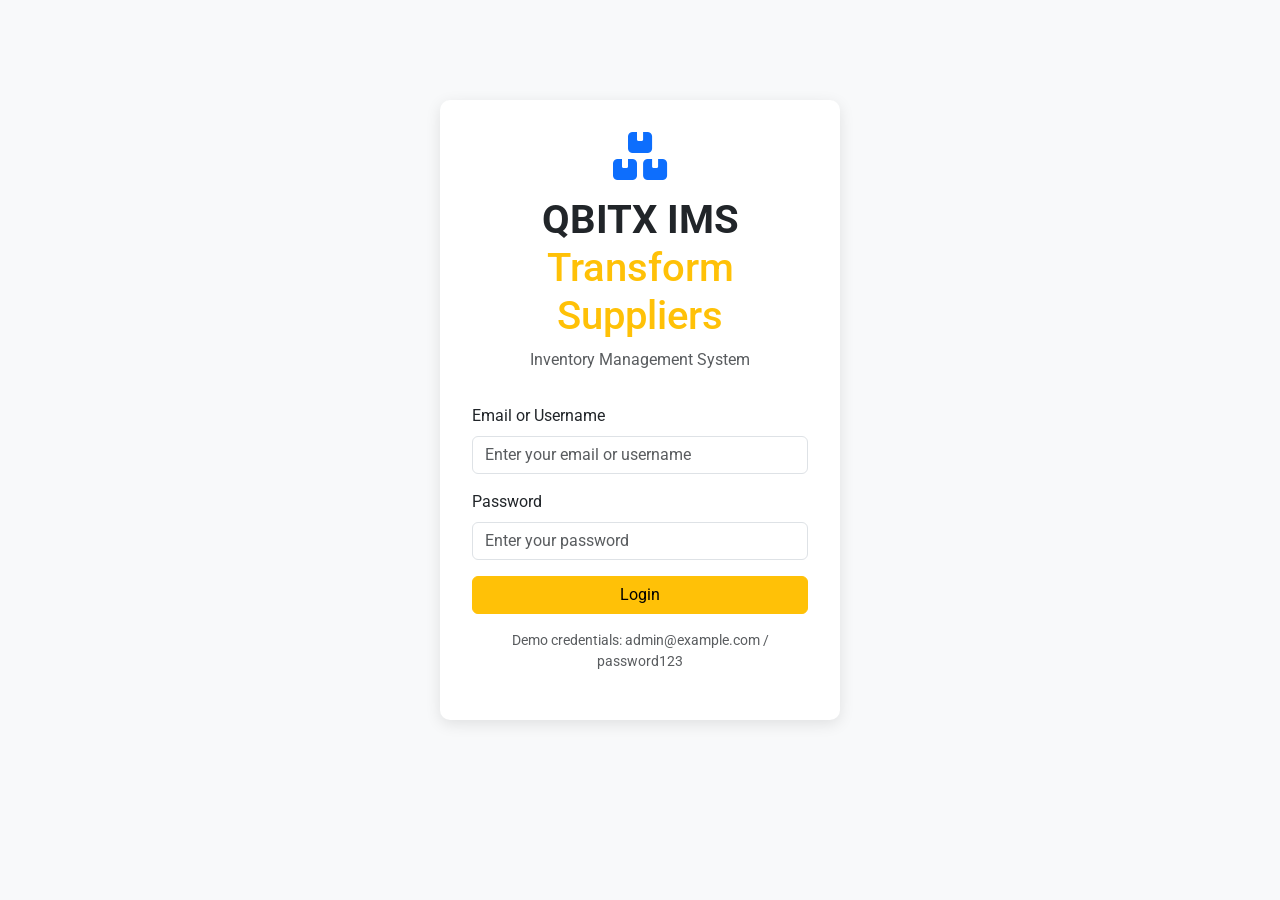
<file: frontend/index.html>
<!DOCTYPE html>
<html lang="en">
<head>
    <meta charset="UTF-8">
    <meta name="viewport" content="width=device-width, initial-scale=1.0">
    <title>Login - QBITX IMS Transform Suppliers</title>
    <!-- Bootstrap 5 CSS -->
    <link href="https://cdn.jsdelivr.net/npm/bootstrap@5.1.3/dist/css/bootstrap.min.css" rel="stylesheet">
    <!-- Font Awesome Icons -->
    <link rel="stylesheet" href="https://cdnjs.cloudflare.com/ajax/libs/font-awesome/6.0.0/css/all.min.css">
    <!-- Google Fonts -->
    <link href="https://fonts.googleapis.com/css2?family=Roboto:wght@300;400;500;700&display=swap" rel="stylesheet">
    <!-- Custom styles -->
    <link rel="stylesheet" href="css/styles.css">
    <!-- Permissions styles -->
    <link rel="stylesheet" href="css/permissions.css">
</head>
<body>
    <div class="container">
        <div class="login-container">
            <div class="company-logo">
                <i class="fas fa-boxes fa-3x text-primary mb-3"></i>
                <h1 class="company-name">QBITX IMS <span class="text-warning">Transform Suppliers</span></h1>
                <p class="text-muted">Inventory Management System</p>
            </div>
            <form id="loginForm">
                <div class="mb-3">
                    <label for="email" class="form-label">Email or Username</label>
                    <input type="text" class="form-control" id="email" placeholder="Enter your email or username">
                    <div id="emailError" class="form-error"></div>
                </div>
                <div class="mb-3">
                    <label for="password" class="form-label">Password</label>
                    <input type="password" class="form-control" id="password" placeholder="Enter your password">
                    <div id="passwordError" class="form-error"></div>
                </div>
                <div class="d-grid gap-2">
                    <button type="submit" class="btn btn-warning">Login</button>
                </div>
                <div class="mt-3 text-center">
                    <p class="text-muted small">Demo credentials: admin@example.com / password123</p>
                </div>
            </form>
        </div>
    </div>

    <!-- Bootstrap 5 JS Bundle with Popper -->
    <script src="https://cdn.jsdelivr.net/npm/bootstrap@5.1.3/dist/js/bootstrap.bundle.min.js"></script>
    <!-- Custom scripts -->
    <script src="js/config.js"></script>
    <script src="js/auth.js"></script>
</body>
</html>
</file>
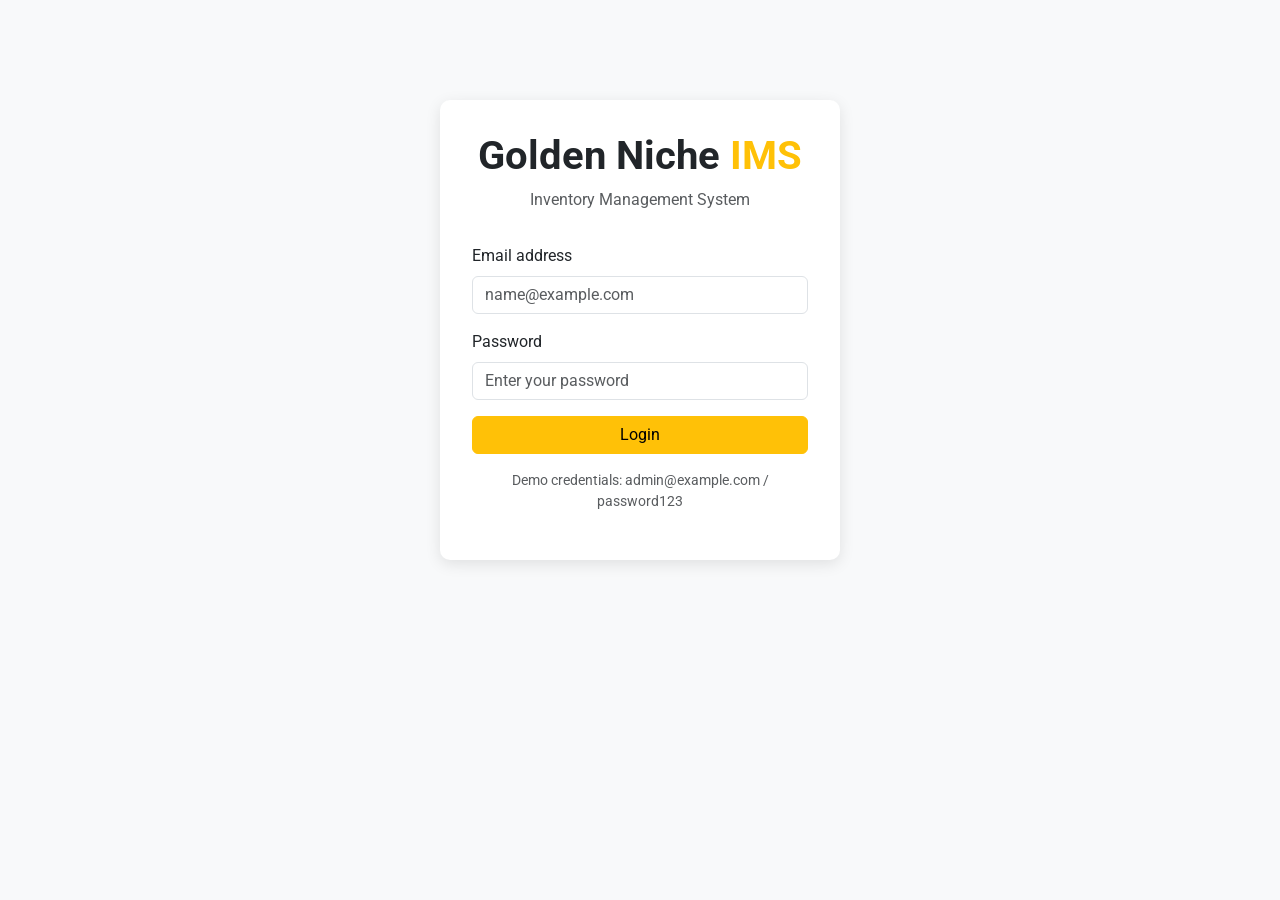
<file: staticfiles/index.html>
<!DOCTYPE html>
<html lang="en">
<head>
    <meta charset="UTF-8">
    <meta name="viewport" content="width=device-width, initial-scale=1.0">
    <title>Login - Golden Niche IMS</title>
    <!-- Bootstrap 5 CSS -->
    <link href="https://cdn.jsdelivr.net/npm/bootstrap@5.1.3/dist/css/bootstrap.min.css" rel="stylesheet">
    <!-- Font Awesome Icons -->
    <link rel="stylesheet" href="https://cdnjs.cloudflare.com/ajax/libs/font-awesome/6.0.0/css/all.min.css">
    <!-- Google Fonts -->
    <link href="https://fonts.googleapis.com/css2?family=Roboto:wght@300;400;500;700&display=swap" rel="stylesheet">
    <!-- Custom styles -->
    <link rel="stylesheet" href="css/styles.css">
</head>
<body>
    <div class="container">
        <div class="login-container">
            <div class="company-logo">
                <h1 class="company-name">Golden Niche <span class="text-warning">IMS</span></h1>
                <p class="text-muted">Inventory Management System</p>
            </div>
            <form id="loginForm">
                <div class="mb-3">
                    <label for="email" class="form-label">Email address</label>
                    <input type="email" class="form-control" id="email" placeholder="name@example.com">
                    <div id="emailError" class="form-error"></div>
                </div>
                <div class="mb-3">
                    <label for="password" class="form-label">Password</label>
                    <input type="password" class="form-control" id="password" placeholder="Enter your password">
                    <div id="passwordError" class="form-error"></div>
                </div>
                <div class="d-grid gap-2">
                    <button type="submit" class="btn btn-warning">Login</button>
                </div>
                <div class="mt-3 text-center">
                    <p class="text-muted small">Demo credentials: admin@example.com / password123</p>
                </div>
            </form>
        </div>
    </div>

    <!-- Bootstrap 5 JS Bundle with Popper -->
    <script src="https://cdn.jsdelivr.net/npm/bootstrap@5.1.3/dist/js/bootstrap.bundle.min.js"></script>
    <!-- Custom scripts -->
    <script src="js/config.js"></script>
    <script src="js/auth.js"></script>
</body>
</html>
</file>
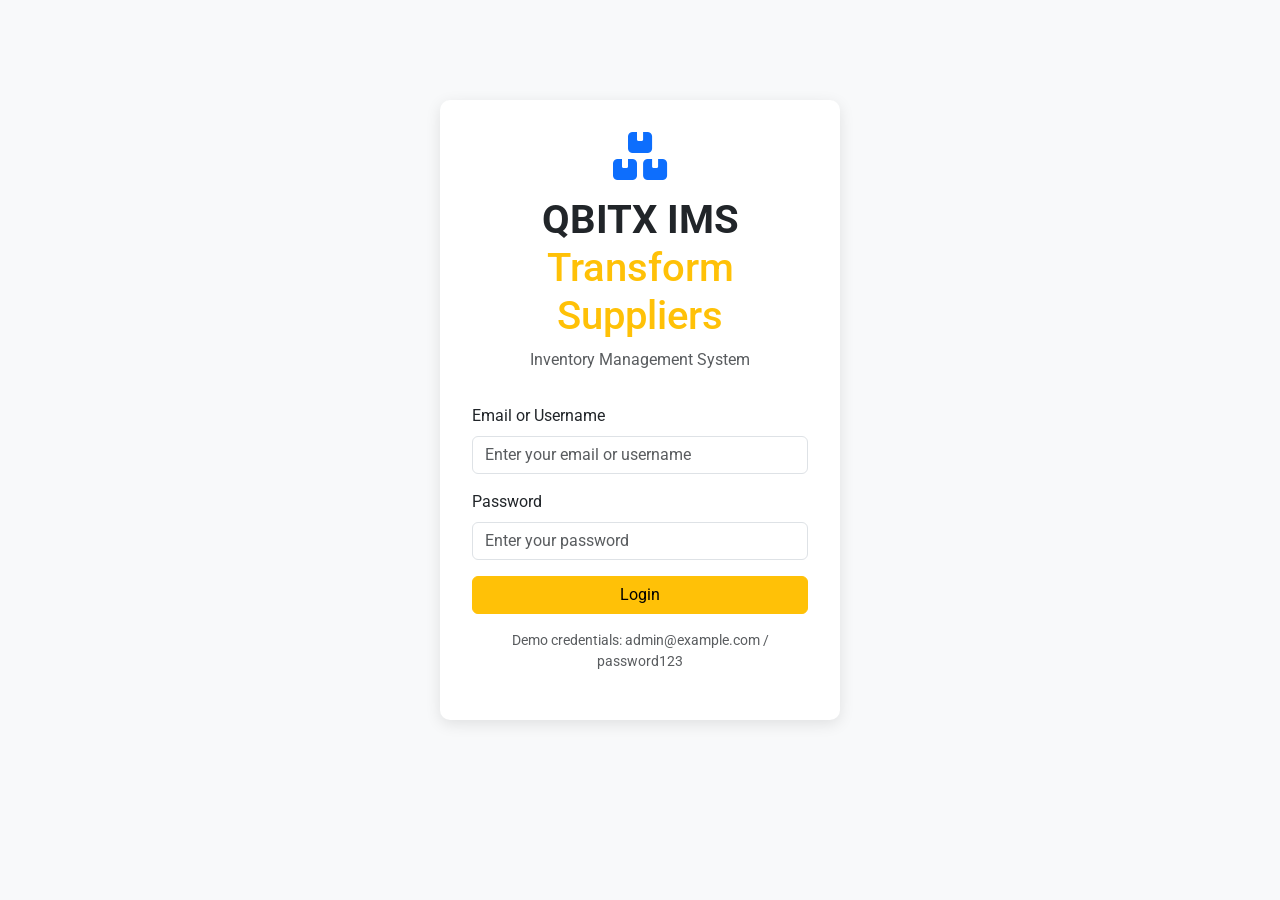
<file: frontend/clients.html>
<!DOCTYPE html>
<html lang="en">
<head>
    <meta charset="UTF-8">
    <meta name="viewport" content="width=device-width, initial-scale=1.0">
    <title>Clients - QBITX IMS Transform Suppliers</title>
    <!-- Bootstrap 5 CSS -->
    <link href="https://cdn.jsdelivr.net/npm/bootstrap@5.1.3/dist/css/bootstrap.min.css" rel="stylesheet">
    <!-- Font Awesome Icons -->
    <link rel="stylesheet" href="https://cdnjs.cloudflare.com/ajax/libs/font-awesome/6.0.0/css/all.min.css">
    <!-- Google Fonts -->
    <link href="https://fonts.googleapis.com/css2?family=Roboto:wght@300;400;500;700&display=swap" rel="stylesheet">
    <!-- DataTables CSS -->
    <link rel="stylesheet" href="https://cdn.datatables.net/1.11.5/css/dataTables.bootstrap5.min.css">
    <!-- Custom styles -->
    <link rel="stylesheet" href="css/styles.css">
</head>
<body>
    <header class="navbar navbar-dark sticky-top bg-dark flex-md-nowrap p-0 shadow">
        <a class="navbar-brand col-md-3 col-lg-2 me-0 px-3" href="dashboard.html">
            QBITX IMS <span>Transform Suppliers</span>
        </a>
        <button class="navbar-toggler position-absolute d-md-none collapsed" type="button" data-bs-toggle="collapse" data-bs-target="#sidebarMenu" aria-controls="sidebarMenu" aria-expanded="false" aria-label="Toggle navigation">
            <span class="navbar-toggler-icon"></span>
        </button>
        <div class="navbar-nav">
            <div class="nav-item text-nowrap d-flex align-items-center">
                <span id="currentUserName" class="text-white me-3"></span>
                <a class="nav-link px-3" href="#" id="logoutBtn">Sign out</a>
            </div>
        </div>
    </header>

    <div class="container-fluid">
        <div class="row">
            <nav id="sidebarMenu" class="col-md-3 col-lg-2 d-md-block bg-dark sidebar collapse">
                <div class="position-sticky pt-3">
                    <ul class="nav flex-column">
                        <li class="nav-item">
                            <a class="nav-link" href="dashboard.html">
                                <i class="fas fa-tachometer-alt"></i> Dashboard
                            </a>
                        </li>
                        <li class="nav-item">
                            <a class="nav-link" href="products.html">
                                <i class="fas fa-box"></i> Products
                            </a>
                        </li>
                        <li class="nav-item">
                            <a class="nav-link" href="stock.html">
                                <i class="fas fa-warehouse"></i> Stock In/Out
                            </a>
                        </li>
                        <li class="nav-item">
                            <a class="nav-link" href="suppliers.html">
                                <i class="fas fa-truck"></i> Suppliers
                            </a>
                        </li>
                        <li class="nav-item">
                            <a class="nav-link" href="clients.html">
                                <i class="fas fa-users"></i> Clients
                            </a>
                        </li>
                        <li class="nav-item">
                            <a class="nav-link" href="reports.html">
                                <i class="fas fa-chart-bar"></i> Reports
                            </a>
                        </li>
                    </ul>
                </div>
            </nav>

            <main class="col-md-9 ms-sm-auto col-lg-10 px-md-4 main-content">
                <div class="d-flex justify-content-between flex-wrap flex-md-nowrap align-items-center pt-3 pb-2 mb-3 border-bottom">
                    <h1 class="h2">Client Management</h1>
                    <div class="btn-toolbar mb-2 mb-md-0">
                        <button type="button" class="btn btn-sm btn-primary" data-bs-toggle="modal" data-bs-target="#addClientModal">
                            <i class="fas fa-plus-circle"></i> Add New Client
                        </button>
                    </div>
                </div>

                <!-- Clients Table -->
                <div class="card mb-4">
                    <div class="card-header">
                        <h5 class="card-title mb-0">Clients</h5>
                    </div>
                    <div class="card-body">
                        <div class="table-responsive">
                            <table class="table table-striped table-hover" id="clientsTable">
                                <thead>
                                    <tr>
                                        <th>Name</th>
                                        <th>Contact Person</th>
                                        <th>Email</th>
                                        <th>Phone</th>
                                        <th>Actions</th>
                                    </tr>
                                </thead>
                                <tbody>
                                    <!-- Clients will be loaded here -->
                                </tbody>
                            </table>
                        </div>
                    </div>
                </div>

                <!-- Client Details Section -->
                <div class="row mb-4" id="clientDetailsSection" style="display: none;">
                    <div class="col-md-12">
                        <div class="card">
                            <div class="card-header d-flex justify-content-between align-items-center">
                                <h5 class="card-title mb-0" id="clientDetailsName">Client Details</h5>
                                <button type="button" class="btn-close" id="closeClientDetails"></button>
                            </div>
                            <div class="card-body">
                                <div class="row">
                                    <div class="col-md-6">
                                        <h6>Contact Information</h6>
                                        <p><strong>Contact Person:</strong> <span id="clientDetailsPerson"></span></p>
                                        <p><strong>Email:</strong> <span id="clientDetailsEmail"></span></p>
                                        <p><strong>Phone:</strong> <span id="clientDetailsPhone"></span></p>
                                        <p><strong>Address:</strong> <span id="clientDetailsAddress"></span></p>
                                    </div>
                                    <div class="col-md-6">
                                        <h6>Additional Information</h6>
                                        <p><strong>Notes:</strong> <span id="clientDetailsNotes"></span></p>
                                    </div>
                                </div>
                                
                                <!-- Tabs for transactions and products -->
                                <ul class="nav nav-tabs mt-4" id="clientDetailsTabs" role="tablist">
                                    <li class="nav-item" role="presentation">
                                        <button class="nav-link active" id="client-transactions-tab" data-bs-toggle="tab" data-bs-target="#client-transactions" type="button" role="tab">Transactions</button>
                                    </li>
                                    <li class="nav-item" role="presentation">
                                        <button class="nav-link" id="client-products-tab" data-bs-toggle="tab" data-bs-target="#client-products" type="button" role="tab">Products</button>
                                    </li>
                                </ul>
                                
                                <div class="tab-content mt-3" id="clientDetailsTabContent">
                                    <div class="tab-pane fade show active" id="client-transactions" role="tabpanel">
                                        <div class="table-responsive">
                                            <table class="table table-sm">
                                                <thead>
                                                    <tr>
                                                        <th>Date</th>
                                                        <th>Product</th>
                                                        <th>Quantity</th>
                                                        <th>Unit Price</th>
                                                        <th>Total</th>
                                                        <th>Reference</th>
                                                    </tr>
                                                </thead>
                                                <tbody id="clientTransactionsTable">
                                                    <!-- Transactions will be loaded here -->
                                                </tbody>
                                            </table>
                                        </div>
                                    </div>
                                    <div class="tab-pane fade" id="client-products" role="tabpanel">
                                        <div class="table-responsive">
                                            <table class="table table-sm">
                                                <thead>
                                                    <tr>
                                                        <th>Product Name</th>
                                                        <th>SKU</th>
                                                        <th>Current Stock</th>
                                                        <th>Price</th>
                                                    </tr>
                                                </thead>
                                                <tbody id="clientProductsTable">
                                                    <!-- Products will be loaded here -->
                                                </tbody>
                                            </table>
                                        </div>
                                    </div>
                                </div>
                            </div>
                        </div>
                    </div>
                </div>
            </main>
        </div>
    </div>

    <!-- Add/Edit Client Modal -->
    <div class="modal fade" id="addClientModal" tabindex="-1" aria-hidden="true">
        <div class="modal-dialog">
            <div class="modal-content">
                <div class="modal-header">
                    <h5 class="modal-title" id="clientModalTitle">Add New Client</h5>
                    <button type="button" class="btn-close" data-bs-dismiss="modal" aria-label="Close"></button>
                </div>
                <div class="modal-body">
                    <form id="clientForm" class="needs-validation" novalidate>
                        <input type="hidden" id="clientId">
                        <div class="mb-3">
                            <label for="clientName" class="form-label">Client Name *</label>
                            <input type="text" class="form-control" id="clientName" required>
                            <div class="invalid-feedback">Please enter client name</div>
                        </div>
                        <div class="mb-3">
                            <label for="contactPerson" class="form-label">Contact Person</label>
                            <input type="text" class="form-control" id="contactPerson">
                        </div>
                        <div class="mb-3">
                            <label for="email" class="form-label">Email</label>
                            <input type="email" class="form-control" id="email">
                            <div class="invalid-feedback">Please enter a valid email</div>
                        </div>
                        <div class="mb-3">
                            <label for="phone" class="form-label">Phone</label>
                            <input type="text" class="form-control" id="phone">
                        </div>
                        <div class="mb-3">
                            <label for="address" class="form-label">Address</label>
                            <textarea class="form-control" id="address" rows="2"></textarea>
                        </div>
                        <div class="mb-3">
                            <label for="notes" class="form-label">Notes</label>
                            <textarea class="form-control" id="notes" rows="3"></textarea>
                        </div>
                    </form>
                </div>
                <div class="modal-footer">
                    <button type="button" class="btn btn-secondary" data-bs-dismiss="modal">Cancel</button>
                    <button type="button" class="btn btn-primary" id="saveClientBtn">Save</button>
                </div>
            </div>
        </div>
    </div>

    <!-- Delete Confirmation Modal -->
    <div class="modal fade" id="deleteClientModal" tabindex="-1" aria-hidden="true">
        <div class="modal-dialog">
            <div class="modal-content">
                <div class="modal-header">
                    <h5 class="modal-title">Confirm Delete</h5>
                    <button type="button" class="btn-close" data-bs-dismiss="modal" aria-label="Close"></button>
                </div>
                <div class="modal-body">
                    <p>Are you sure you want to delete this client? This action cannot be undone.</p>
                    <p><strong>Client: </strong><span id="deleteClientName"></span></p>
                </div>
                <div class="modal-footer">
                    <button type="button" class="btn btn-secondary" data-bs-dismiss="modal">Cancel</button>
                    <button type="button" class="btn btn-danger" id="confirmDeleteBtn">Delete</button>
                </div>
            </div>
        </div>
    </div>

    <!-- Bootstrap 5 JS Bundle with Popper -->
    <script src="https://cdn.jsdelivr.net/npm/bootstrap@5.1.3/dist/js/bootstrap.bundle.min.js"></script>
    <!-- jQuery -->
    <script src="https://code.jquery.com/jquery-3.6.0.min.js"></script>
    <!-- DataTables JS -->
    <script src="https://cdn.datatables.net/1.11.5/js/jquery.dataTables.min.js"></script>
    <script src="https://cdn.datatables.net/1.11.5/js/dataTables.bootstrap5.min.js"></script>
    <!-- Custom scripts -->
    <script src="js/config.js"></script>
    <script src="js/app.js"></script>
    <script src="js/auth.js"></script>
    <script src="js/clients.js"></script>
</body>
</html>
</file>
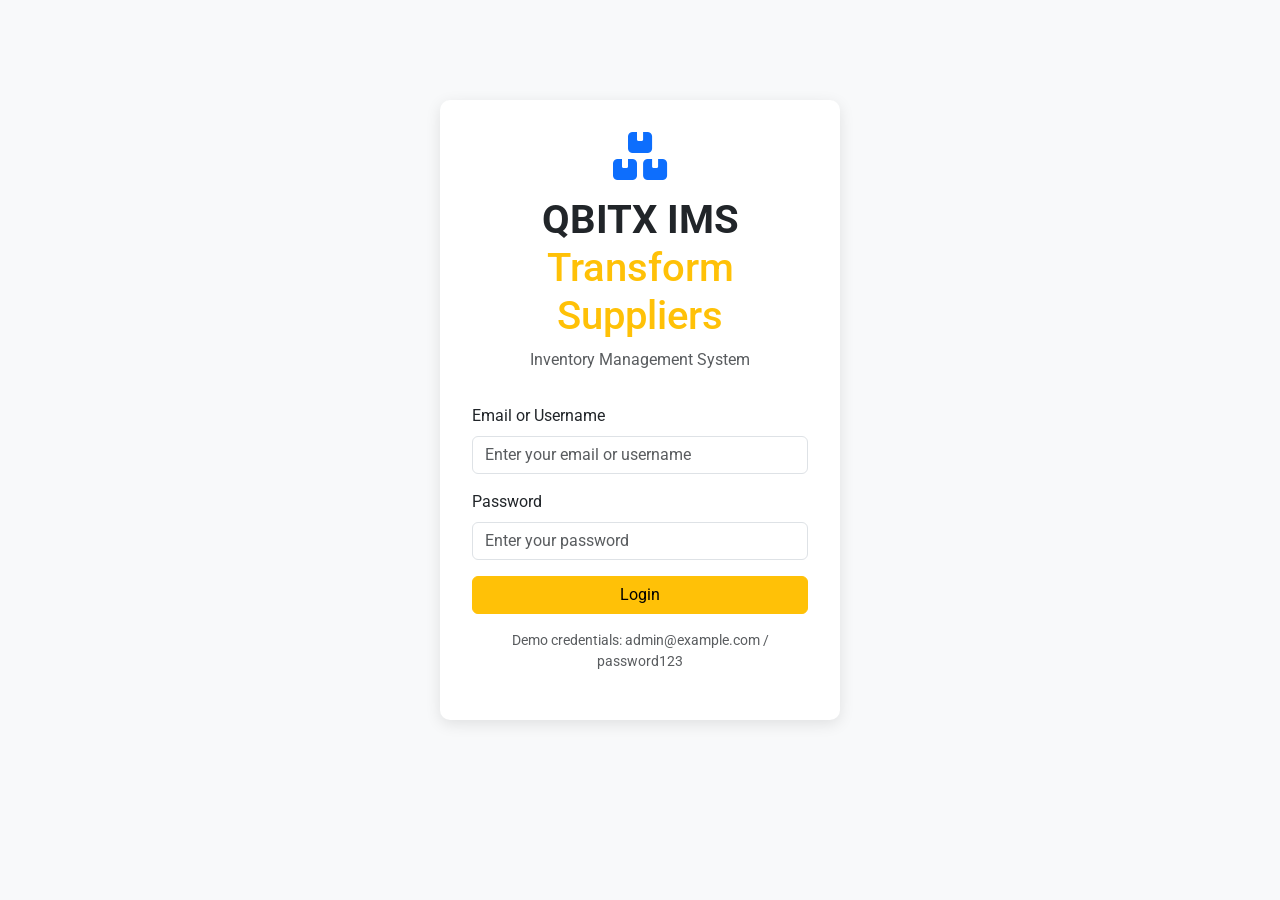
<file: frontend/invoice.html>
<!DOCTYPE html>
<html lang="en">
<head>
    <meta charset="UTF-8">
    <meta name="viewport" content="width=device-width, initial-scale=1.0">
    <title>Invoice - QBITX IMS Transform Suppliers</title>
    <!-- Bootstrap 5 CSS -->
    <link href="https://cdn.jsdelivr.net/npm/bootstrap@5.1.3/dist/css/bootstrap.min.css" rel="stylesheet">
    <!-- Font Awesome Icons -->
    <link rel="stylesheet" href="https://cdnjs.cloudflare.com/ajax/libs/font-awesome/6.0.0/css/all.min.css">
    <!-- Google Fonts -->
    <link href="https://fonts.googleapis.com/css2?family=Roboto:wght@300;400;500;700&display=swap" rel="stylesheet">
    <!-- Custom styles -->
    <link rel="stylesheet" href="css/styles.css">
    <style>
        @media print {
            body {
                padding: 0;
                margin: 0;
                font-size: 11px; /* Reduce font size for print */
            }
            .no-print {
                display: none !important;
            }
            .print-only {
                display: block !important;
            }
            .container {
                width: 100%;
                max-width: 100%;
                padding: 0;
                margin: 0;
            }
            .card {
                border: none !important;
                margin: 0 !important;
                padding: 0 !important;
                box-shadow: none !important;
            }
            .card-body {
                padding: 0.25rem !important;
            }
            /* Reduce spacing */
            .invoice-header {
                margin-bottom: 5px !important;
                padding-bottom: 5px !important;
            }
            .invoice-details {
                margin-bottom: 5px !important;
            }
            h1, h2, h3, h4, h5, h6 {
                margin-bottom: 0.2rem !important;
                margin-top: 0.2rem !important;
            }
            .invoice-title {
                font-size: 1.2rem !important;
            }
            /* Optimize table for single page */
            .table {
                font-size: 8px !important;
                margin-bottom: 5px !important;
                border-collapse: collapse !important;
            }
            .table td, .table th {
                padding: 0.15rem !important;
                border-width: 0.5px !important;
            }
            .table-sm td, .table-sm th {
                padding: 0.1rem !important;
            }
            /* Reduce spacing for notes and signature */
            .invoice-notes {
                margin-top: 5px !important;
                padding-top: 5px !important;
                border-top-width: 0.5px !important;
            }
            .signature-area {
                margin-top: 5px !important;
                padding-top: 5px !important;
                border-top-width: 0.5px !important;
            }
            .signature-area .mb-2 {
                margin-bottom: 0.2rem !important;
            }
            p {
                margin-bottom: 0.1rem !important;
            }
            /* Force page to fit on a single page */
            @page {
                size: portrait;
                margin: 0.3cm;
            }
            /* Use more compact layout */
            .row {
                margin-left: -5px !important;
                margin-right: -5px !important;
            }
            .col, .col-1, .col-2, .col-3, .col-4, .col-5, .col-6, .col-7, .col-8, .col-9, .col-10, .col-11, .col-12, 
            .col-sm, .col-md, .col-lg, .col-xl {
                padding-left: 5px !important;
                padding-right: 5px !important;
            }
        }
        .print-only {
            display: none;
        }
        .invoice-header {
            border-bottom: 2px solid #f0ad4e;
            margin-bottom: 30px;
            padding-bottom: 20px;
        }
        .invoice-title {
            font-weight: 700;
            color: #333;
        }
        .invoice-details {
            margin-bottom: 40px;
        }
        .company-details {
            text-align: right;
        }
        .table-invoice th {
            background-color: #f8f9fa;
        }
        .invoice-total {
            text-align: right;
            margin-top: 30px;
        }
        .invoice-notes {
            margin-top: 40px;
            padding-top: 20px;
            border-top: 1px solid #dee2e6;
        }
        .signature-area {
            margin-top: 60px;
            border-top: 1px dotted #dee2e6;
            padding-top: 20px;
        }
    </style>
</head>
<body>
    <div class="container mt-4 mb-5">
        <!-- Print Controls - Not visible when printing -->
        <div class="row mb-4 no-print">
            <div class="col-12">
                <div class="card">
                    <div class="card-body">
                        <div class="d-flex justify-content-between align-items-center">
                            <h4><i class="fas fa-file-invoice"></i> Invoice Preview</h4>
                            <div>
                                <button id="printInvoiceBtn" class="btn btn-primary me-2">
                                    <i class="fas fa-print"></i> Print Invoice
                                </button>
                                <a href="stock.html" class="btn btn-secondary">
                                    <i class="fas fa-arrow-left"></i> Back to Stock
                                </a>
                            </div>
                        </div>
                    </div>
                </div>
            </div>
        </div>

        <!-- Invoice Content -->
        <div class="card">
            <div class="card-body">
                <div class="invoice-header page-break-inside-avoid">
                    <div class="row">
                        <div class="col-md-6">
                            <h2 class="invoice-title">QBITX IMS Transform Suppliers</h2>
                            <div class="small">Office No - 3073, CJKS Shopping Complex, Kazir Dewri, Chattogram</div>
                            <div class="small">Phone: +8801322906660 | Email: info@qbitx.io</div>
                        </div>
                        <div class="col-md-6 company-details">
                            <h1 class="text-uppercase text-end">Invoice</h1>
                            <p class="mb-0 small"><strong>Invoice #: </strong><span id="invoiceNumber"></span></p>
                            <p class="mb-0 small"><strong>Date: </strong><span id="invoiceDate"></span> | <strong>Reference: </strong><span id="referenceNumber"></span></p>
                        </div>
                    </div>
                </div>

                <div class="invoice-details page-break-inside-avoid">
                    <div class="row">
                        <div class="col-md-6" id="clientSection">
                            <h6>Bill To:</h6>
                            <p class="mb-0 small"><strong id="clientName"></strong> | <span id="clientContact"></span></p>
                            <p class="mb-0 small" id="clientAddress"></p>
                            <p class="mb-0 small" id="clientEmail"></p>
                        </div>
                        <div class="col-md-6" id="supplierSection" style="display: none;">
                            <h6>Supplier:</h6>
                            <p class="mb-0 small"><strong id="supplierName"></strong> | <span id="supplierContact"></span></p>
                            <p class="mb-0 small" id="supplierAddress"></p>
                            <p class="mb-0 small" id="supplierEmail"></p>
                        </div>
                        <div class="col-md-6">
                            <h6>Transaction Details:</h6>
                            <p class="mb-0 small"><strong>Type: </strong><span id="transactionType"></span> | <strong>Date: </strong><span id="transactionDate"></span></p>
                        </div>
                    </div>
                </div>

                <div class="table-responsive page-break-inside-avoid">
                    <table class="table table-sm table-bordered table-invoice">
                        <thead>
                            <tr>
                                <th>#</th>
                                <th>Product</th>
                                <th>SKU</th>
                                <th>Qty</th>
                                <th>UOM</th>
                                <th>Unit Price</th>
                                <th>Discount</th>
                                <th>Total</th>
                                <th>Payable</th>
                            </tr>
                        </thead>
                        <tbody id="invoiceItems">
                            <!-- Invoice items will be loaded here -->
                        </tbody>
                    </table>
                </div>

                <div class="invoice-total page-break-inside-avoid">
                    <div class="row">
                        <div class="col-md-6"></div>
                        <div class="col-md-6">
                            <table class="table table-sm table-borderless">
                                <tr>
                                    <td class="pb-0"><strong>Subtotal:</strong></td>
                                    <td class="pb-0" id="subtotal"></td>
                                </tr>
                                <tr>
                                    <td class="py-0"><strong>Discount:</strong></td>
                                    <td class="py-0" id="discountTotal"></td>
                                </tr>
                                <tr>
                                    <td class="py-0"><strong>Tax (0%):</strong></td>
                                    <td class="py-0">৳0.00</td>
                                </tr>
                                <tr>
                                    <td class="pt-0"><strong>Total:</strong></td>
                                    <td class="pt-0" id="total"></td>
                                </tr>
                            </table>
                        </div>
                    </div>
                </div>

                <div class="invoice-notes page-break-inside-avoid">
                    <h6>Notes:</h6>
                    <p class="mb-0 small" id="invoiceNotes"></p>
                </div>

                <div class="signature-area page-break-inside-avoid">
                    <div class="row">
                        <div class="col-md-6">
                            <p class="mb-2">____________________________</p>
                            <p>Authorized Signature</p>
                        </div>
                        <div class="col-md-6 text-end">
                            <p class="mb-2">____________________________</p>
                            <p>Received By</p>
                        </div>
                    </div>
                </div>
            </div>
        </div>
    </div>

    <!-- Bootstrap 5 JS Bundle with Popper -->
    <script src="https://cdn.jsdelivr.net/npm/bootstrap@5.1.3/dist/js/bootstrap.bundle.min.js"></script>
    <!-- Custom scripts -->
    <script src="js/config.js"></script>
    <script src="js/auth.js"></script>
    <script src="js/app.js"></script>
    <script src="js/invoice.js"></script>
</body>
</html>
</file>
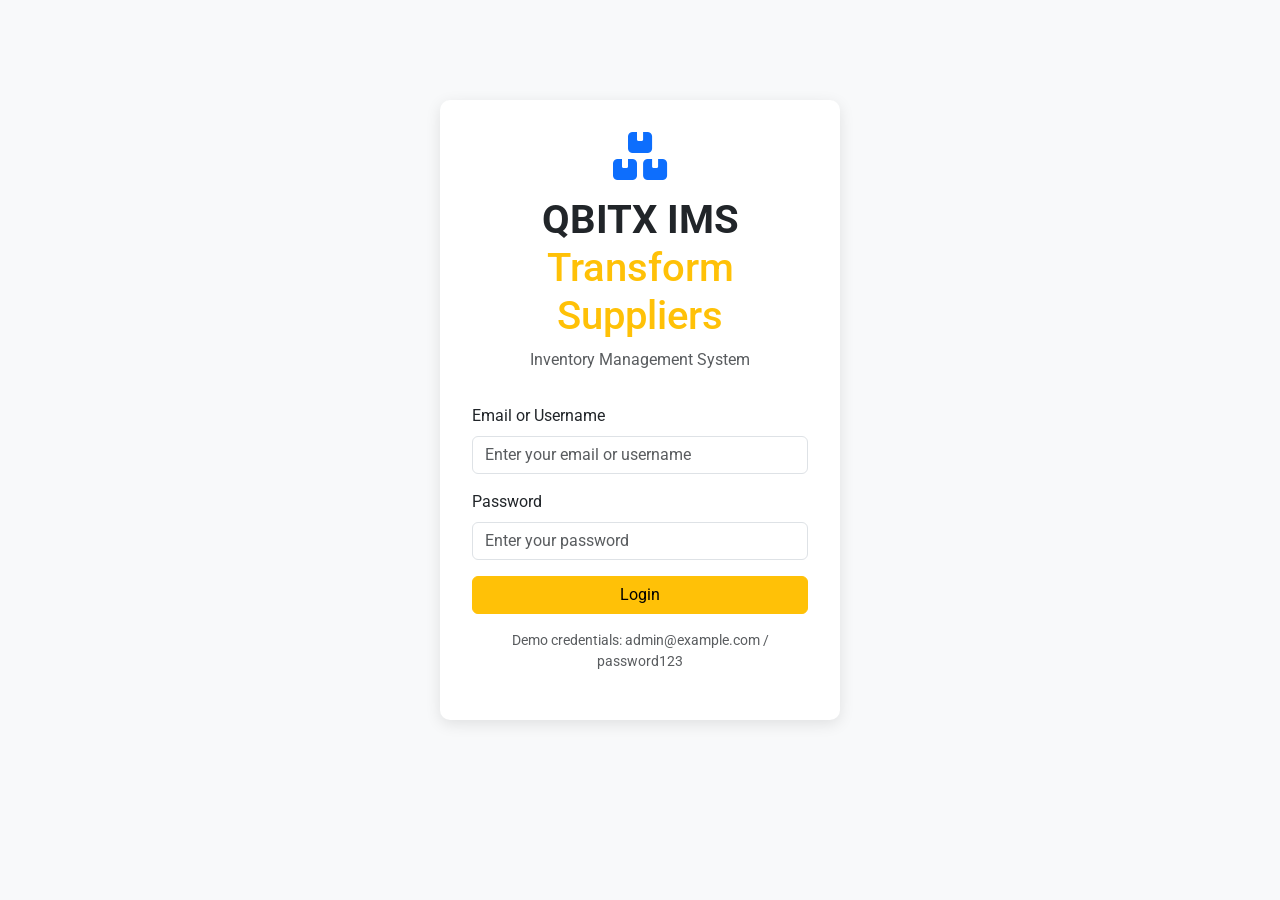
<file: frontend/products.html>
<!DOCTYPE html>
<html lang="en">
<head>
    <meta charset="UTF-8">
    <meta name="viewport" content="width=device-width, initial-scale=1.0">
    <title>Products - QBITX IMS Transform Suppliers</title>
    <!-- Bootstrap 5 CSS -->
    <link href="https://cdn.jsdelivr.net/npm/bootstrap@5.1.3/dist/css/bootstrap.min.css" rel="stylesheet">
    <!-- Font Awesome Icons -->
    <link rel="stylesheet" href="https://cdnjs.cloudflare.com/ajax/libs/font-awesome/6.0.0/css/all.min.css">
    <!-- Google Fonts -->
    <link href="https://fonts.googleapis.com/css2?family=Roboto:wght@300;400;500;700&display=swap" rel="stylesheet">
    <!-- Custom styles -->
    <link rel="stylesheet" href="css/styles.css">
    <!-- Permissions styles -->
    <link rel="stylesheet" href="css/permissions.css">
</head>
<body>
    <header class="navbar navbar-dark sticky-top bg-dark flex-md-nowrap p-0 shadow">
        <a class="navbar-brand col-md-3 col-lg-2 me-0 px-3" href="dashboard.html">
            QBITX IMS <span>Transform Suppliers</span>
        </a>
        <button class="navbar-toggler position-absolute d-md-none collapsed" type="button" data-bs-toggle="collapse" data-bs-target="#sidebarMenu" aria-controls="sidebarMenu" aria-expanded="false" aria-label="Toggle navigation">
            <span class="navbar-toggler-icon"></span>
        </button>
        <div class="navbar-nav">
            <div class="nav-item text-nowrap d-flex align-items-center">
                <span id="currentUserName" class="text-white me-3"></span>
                <a class="nav-link px-3" href="#" id="logoutBtn">Sign out</a>
            </div>
        </div>
    </header>

    <div class="container-fluid">
        <div class="row">
            <nav id="sidebarMenu" class="col-md-3 col-lg-2 d-md-block bg-dark sidebar collapse">
                <div class="position-sticky pt-3">
                    <ul class="nav flex-column">
                        <li class="nav-item">
                            <a class="nav-link" href="dashboard.html">
                                <i class="fas fa-tachometer-alt"></i> Dashboard
                            </a>
                        </li>
                        <li class="nav-item product-nav-item">
                            <a class="nav-link active" href="#" data-requires-permission="inventory.view_product">
                                <i class="fas fa-box"></i> Products
                                <span class="permission-lock-icon"><i class="fas fa-lock"></i></span>
                            </a>
                        </li>
                        <li class="nav-item stock-nav-item">
                            <a class="nav-link" href="stock.html" data-requires-permission="inventory.view_stocktransaction">
                                <i class="fas fa-warehouse"></i> Stock In/Out
                                <span class="permission-lock-icon"><i class="fas fa-lock"></i></span>
                            </a>
                        </li>
                        <li class="nav-item supplier-nav-item">
                            <a class="nav-link" href="suppliers.html" data-requires-permission="inventory.view_supplier">
                                <i class="fas fa-truck"></i> Suppliers
                                <span class="permission-lock-icon"><i class="fas fa-lock"></i></span>
                            </a>
                        </li>
                        <li class="nav-item client-nav-item">
                            <a class="nav-link" href="clients.html" data-requires-permission="inventory.view_client">
                                <i class="fas fa-users"></i> Clients
                                <span class="permission-lock-icon"><i class="fas fa-lock"></i></span>
                            </a>
                        </li>
                        <li class="nav-item report-nav-item">
                            <a class="nav-link" href="reports.html" data-requires-permission="inventory.view_reports">
                                <i class="fas fa-chart-bar"></i> Reports
                                <span class="permission-lock-icon"><i class="fas fa-lock"></i></span>
                            </a>
                        </li>
                    </ul>
                </div>
            </nav>

            <main class="col-md-9 ms-sm-auto col-lg-10 px-md-4 main-content">
                <div class="d-flex justify-content-between flex-wrap flex-md-nowrap align-items-center pt-3 pb-2 mb-3 border-bottom">
                    <h1 class="h2">Products</h1>
                    <div class="btn-toolbar mb-2 mb-md-0">
                        <a href="product-form.html" class="btn btn-warning add-product-btn" data-requires-permission="inventory.add_product">
                            <i class="fas fa-plus"></i> Add New Product
                            <span class="permission-lock-icon"><i class="fas fa-lock"></i></span>
                        </a>
                    </div>
                </div>

                <!-- Welcome Message (will be hidden when products exist) -->
                <div id="welcomeMessage" class="card mb-4">
                    <div class="card-body">
                        <div class="text-center mb-4">
                            <i class="fas fa-boxes fa-3x text-warning mb-3"></i>
                            <h3>Welcome to Product Management</h3>
                            <p class="lead">You have no products in your inventory yet</p>
                        </div>
                        <div class="row">
                            <div class="col-md-8 mx-auto">
                                <p>Your inventory has been set up with the following product categories:</p>
                                <div class="row">
                                    <div class="col-md-6">
                                        <ul class="list-group mb-3">
                                            <li class="list-group-item"><i class="fas fa-apple-alt text-danger me-2"></i> Fruits</li>
                                            <li class="list-group-item"><i class="fas fa-pepper-hot text-success me-2"></i> Spice</li>
                                            <li class="list-group-item"><i class="fas fa-home text-primary me-2"></i> Home Decor</li>
                                        </ul>
                                    </div>
                                    <div class="col-md-6">
                                        <ul class="list-group mb-3">
                                            <li class="list-group-item"><i class="fas fa-utensils text-warning me-2"></i> Cookware</li>
                                            <li class="list-group-item"><i class="fas fa-bread-slice text-dark me-2"></i> Bakery Ingredients</li>
                                        </ul>
                                    </div>
                                </div>
                                <div class="d-grid">
                                    <a href="product-form.html" class="btn btn-warning btn-lg add-product-btn" data-requires-permission="inventory.add_product">
                                        <i class="fas fa-plus"></i> Add Your First Product
                                        <span class="permission-lock-icon"><i class="fas fa-lock"></i></span>
                                    </a>
                                </div>
                            </div>
                        </div>
                    </div>
                </div>

                <!-- Filter and Search -->
                <div class="row mb-3">
                    <div class="col-md-4">
                        <select id="productTypeFilter" class="form-select">
                            <option value="">All Categories</option>
                            <!-- Product types will be loaded here -->
                        </select>
                    </div>
                    <div class="col-md-8">
                        <div class="input-group">
                            <span class="input-group-text"><i class="fas fa-search"></i></span>
                            <input type="text" id="searchInput" class="form-control" placeholder="Search by product name or SKU">
                        </div>
                    </div>
                </div>

                <!-- Products Table -->
                <div class="card">
                    <div class="card-body">
                        <div class="table-responsive-xl">
                            <table class="table table-striped table-sm">
                                <thead>
                                    <tr>
                                        <th>Product Name</th>
                                        <th>SKU</th>
                                        <th>Category</th>
                                        <th>Quantity</th>
                                        <th>UOM</th>
                                        <th>Buying Price</th>
                                        <th>Selling Price</th>
                                        <th>Profit Margin</th>
                                        <th>Shipment Number</th>
                                        <th>Location</th>
                                        <th>Expiry</th>
                                        <th>Actions</th>
                                    </tr>
                                </thead>
                                <tbody id="productsTable">
                                    <!-- Products will be loaded here -->
                                </tbody>
                            </table>
                            <div id="emptyMessage" class="alert alert-info text-center d-none">
                                No products found matching your criteria.
                            </div>
                        </div>
                    </div>
                </div>
            </main>
        </div>
    </div>

    <!-- Delete Confirmation Modal -->
    <div class="modal fade" id="deleteModal" tabindex="-1" aria-labelledby="deleteModalLabel" aria-hidden="true">
        <div class="modal-dialog">
            <div class="modal-content">
                <div class="modal-header">
                    <h5 class="modal-title" id="deleteModalLabel">Confirm Delete</h5>
                    <button type="button" class="btn-close" data-bs-dismiss="modal" aria-label="Close"></button>
                </div>
                <div class="modal-body">
                    Are you sure you want to delete <span id="deleteProductName" class="fw-bold"></span>?
                    This action cannot be undone.
                </div>
                <div class="modal-footer">
                    <button type="button" class="btn btn-secondary" data-bs-dismiss="modal">Cancel</button>
                    <button type="button" class="btn btn-danger" id="confirmDelete">Delete</button>
                </div>
            </div>
        </div>
    </div>

    <!-- Bootstrap 5 JS Bundle with Popper -->
    <script src="https://cdn.jsdelivr.net/npm/bootstrap@5.1.3/dist/js/bootstrap.bundle.min.js"></script>
    <!-- Custom scripts -->
    <script src="js/config.js"></script>
    <script src="js/auth.js"></script>
    <script src="js/app.js"></script>
    <script src="js/products.js"></script>
</body>
</html>
</file>
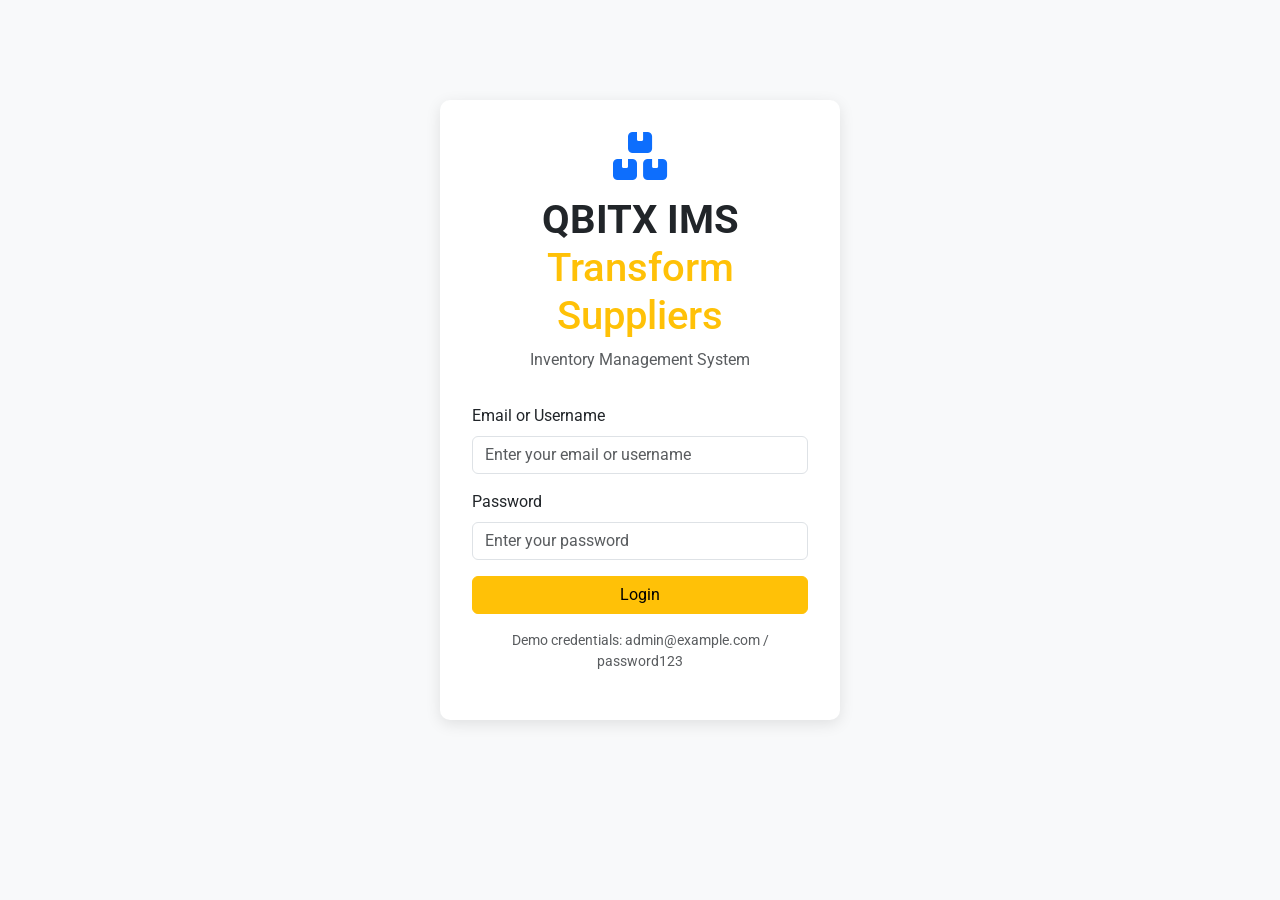
<file: frontend/stock.html>
<!DOCTYPE html>
<html lang="en">
<head>
    <meta charset="UTF-8">
    <meta name="viewport" content="width=device-width, initial-scale=1.0">
    <title>Stock Management - QBITX IMS Transform Suppliers</title>
    <!-- Bootstrap 5 CSS -->
    <link href="https://cdn.jsdelivr.net/npm/bootstrap@5.1.3/dist/css/bootstrap.min.css" rel="stylesheet">
    <!-- Font Awesome Icons -->
    <link rel="stylesheet" href="https://cdnjs.cloudflare.com/ajax/libs/font-awesome/6.0.0/css/all.min.css">
    <!-- Google Fonts -->
    <link href="https://fonts.googleapis.com/css2?family=Roboto:wght@300;400;500;700&display=swap" rel="stylesheet">
    <!-- Custom styles -->
    <link rel="stylesheet" href="css/styles.css">
</head>
<body>
    <header class="navbar navbar-dark sticky-top bg-dark flex-md-nowrap p-0 shadow">
        <a class="navbar-brand col-md-3 col-lg-2 me-0 px-3" href="dashboard.html">
            QBITX IMS <span>Transform Suppliers</span>
        </a>
        <button class="navbar-toggler position-absolute d-md-none collapsed" type="button" data-bs-toggle="collapse" data-bs-target="#sidebarMenu" aria-controls="sidebarMenu" aria-expanded="false" aria-label="Toggle navigation">
            <span class="navbar-toggler-icon"></span>
        </button>
        <div class="navbar-nav">
            <div class="nav-item text-nowrap d-flex align-items-center">
                <span id="currentUserName" class="text-white me-3"></span>
                <a class="nav-link px-3" href="#" id="logoutBtn">Sign out</a>
            </div>
        </div>
    </header>

    <div class="container-fluid">
        <div class="row">
            <nav id="sidebarMenu" class="col-md-3 col-lg-2 d-md-block bg-dark sidebar collapse">
                <div class="position-sticky pt-3">
                    <ul class="nav flex-column">
                        <li class="nav-item">
                            <a class="nav-link" href="dashboard.html">
                                <i class="fas fa-tachometer-alt"></i> Dashboard
                            </a>
                        </li>
                        <li class="nav-item">
                            <a class="nav-link" href="products.html">
                                <i class="fas fa-box"></i> Products
                            </a>
                        </li>
                        <li class="nav-item">
                            <a class="nav-link" href="stock.html">
                                <i class="fas fa-warehouse"></i> Stock In/Out
                            </a>
                        </li>
                        <li class="nav-item">
                            <a class="nav-link" href="suppliers.html">
                                <i class="fas fa-truck"></i> Suppliers
                            </a>
                        </li>
                        <li class="nav-item">
                            <a class="nav-link" href="clients.html">
                                <i class="fas fa-users"></i> Clients
                            </a>
                        </li>
                        <li class="nav-item">
                            <a class="nav-link" href="reports.html">
                                <i class="fas fa-chart-bar"></i> Reports
                            </a>
                        </li>
                    </ul>
                </div>
            </nav>

            <main class="col-md-9 ms-sm-auto col-lg-10 px-md-4 main-content">
                <div class="d-flex justify-content-between flex-wrap flex-md-nowrap align-items-center pt-3 pb-2 mb-3 border-bottom">
                    <h1 class="h2">Stock Management</h1>
                </div>

                <!-- Stock Form -->
                <div class="row">
                    <div class="col-md-6">
                        <div class="card mb-4">
                            <div class="card-header">
                                <h5 class="card-title mb-0">Stock In/Out Entry</h5>
                            </div>
                            <div class="card-body">
                                <form id="stockForm" class="needs-validation" novalidate>
                                    <div class="mb-3">
                                        <label for="product" class="form-label">Product</label>
                                        <div class="input-group">
                                            <select class="form-select" id="product" required>
                                                <option value="" selected disabled>Select a product</option>
                                                <!-- Products will be loaded here -->
                                            </select>
                                            <button class="btn btn-outline-secondary" type="button" id="scanProductBarcodeBtn" title="Scan Product Barcode">
                                                <i class="fas fa-barcode"></i>
                                            </button>
                                        </div>
                                        <div class="invalid-feedback">
                                            Please select a product.
                                        </div>
                                        <small class="text-muted">You can scan a product barcode to quickly select it</small>
                                    </div>

                                    <div class="mb-3">
                                        <label for="stockType" class="form-label">Transaction Type</label>
                                        <div class="d-flex flex-wrap">
                                            <div class="form-check me-4 mb-2">
                                                <input class="form-check-input" type="radio" name="stockType" id="stockIn" value="IN" checked>
                                                <label class="form-check-label" for="stockIn">
                                                    <i class="fas fa-arrow-down text-success"></i> Stock In (Purchase)
                                                </label>
                                            </div>
                                            <div class="form-check me-4 mb-2">
                                                <input class="form-check-input" type="radio" name="stockType" id="stockOut" value="OUT">
                                                <label class="form-check-label" for="stockOut">
                                                    <i class="fas fa-arrow-up text-danger"></i> Stock Out (Sale)
                                                </label>
                                            </div>
                                            <div class="form-check mb-2">
                                                <input class="form-check-input" type="radio" name="stockType" id="stockAdjust" value="IN">
                                                <label class="form-check-label" for="stockAdjust">
                                                    <i class="fas fa-sync-alt text-warning"></i> Adjustment
                                                </label>
                                            </div>
                                        </div>
                                    </div>

                                    <div class="mb-3">
                                        <label for="quantity" class="form-label">Quantity</label>
                                        <input type="number" class="form-control" id="quantity" min="1" required>
                                        <div class="invalid-feedback">
                                            Please enter a valid quantity.
                                        </div>
                                    </div>

                                    <div class="mb-3">
                                        <label for="unitPrice" class="form-label">Unit Price</label>
                                        <div class="input-group">
                                            <span class="input-group-text">৳</span>
                                            <input type="number" step="0.01" min="0" class="form-control" id="unitPrice">
                                        </div>
                                        <div class="form-check mt-2">
                                            <input class="form-check-input" type="checkbox" id="useDefaultPrice" checked>
                                            <label class="form-check-label" for="useDefaultPrice">
                                                Use default product price
                                            </label>
                                        </div>
                                        <small class="text-muted">Uncheck to enter a custom price for this transaction</small>
                                    </div>

                                    <div class="mb-3">
                                        <label for="discount" class="form-label">Discount (Optional)</label>
                                        <div class="input-group">
                                            <span class="input-group-text">৳</span>
                                            <input type="number" step="0.01" min="0" class="form-control" id="discount" value="0">
                                        </div>
                                        <small class="text-muted">Enter discount amount for this transaction</small>
                                    </div>

                                    <div class="mb-3">
                                        <label for="wastage" class="form-label"><strong style="color: red;">WASTAGE FIELD</strong> (Optional)</label>
                                        <div class="input-group">
                                            <span class="input-group-text">৳</span>
                                            <input type="number" step="0.01" min="0" class="form-control" id="wastage" value="0">
                                        </div>
                                        <small class="text-muted">Enter wastage amount in BDT (treated as a loss in profit calculations)</small>
                                    </div>

                                    <!-- Transaction Summary -->
                                    <div class="card mb-3 bg-light">
                                        <div class="card-body p-3">
                                            <h6 class="card-title">Transaction Summary</h6>
                                            <div class="row g-2 text-end">
                                                <div class="col-6 text-start">Total Price:</div>
                                                <div class="col-6 fw-bold" id="totalPriceDisplay">৳0.00</div>
                                                <div class="col-6 text-start">Discount:</div>
                                                <div class="col-6 text-danger" id="discountDisplay">৳0.00</div>
                                                <div class="col-6 text-start">Wastage Loss:</div>
                                                <div class="col-6 text-danger" id="wastageLossDisplay">৳0.00</div>
                                                <div class="col-6 text-start">Payable Amount:</div>
                                                <div class="col-6 fw-bold text-success" id="payableAmountDisplay">৳0.00</div>
                                            </div>
                                        </div>
                                    </div>

                                    <div class="mb-3">
                                        <label for="referenceNumber" class="form-label">Reference Number</label>
                                        <input type="text" class="form-control" id="referenceNumber" placeholder="Invoice, PO, or order number">
                                    </div>

                                    <!-- Supplier Information (shown when stock in is selected) -->
                                    <div id="supplierInfo">
                                        <div class="mb-3">
                                            <label for="supplierSelect" class="form-label">Select Supplier</label>
                                            <select class="form-select" id="supplierSelect">
                                                <option value="" selected>Select a supplier</option>
                                                <!-- Suppliers will be loaded here -->
                                            </select>
                                            <small class="text-muted">Or enter supplier details manually below</small>
                                        </div>
                                        <div class="mb-3">
                                            <label for="supplier" class="form-label">Supplier</label>
                                            <input type="text" class="form-control" id="supplier" placeholder="Supplier name">
                                        </div>
                                        <div class="mb-3">
                                            <label for="supplierContact" class="form-label">Supplier Contact</label>
                                            <input type="text" class="form-control" id="supplierContact" placeholder="Email or phone">
                                        </div>
                                    </div>

                                    <!-- Client Information (shown when stock out is selected) -->
                                    <div id="clientInfo" style="display: none;">
                                        <div class="mb-3">
                                            <label for="clientSelect" class="form-label">Select Client</label>
                                            <select class="form-select" id="clientSelect">
                                                <option value="" selected>Select a client</option>
                                                <!-- Clients will be loaded here -->
                                            </select>
                                            <small class="text-muted">Or enter client details manually below</small>
                                        </div>
                                        <div class="mb-3">
                                            <label for="client" class="form-label">Client</label>
                                            <input type="text" class="form-control" id="client" placeholder="Client name">
                                        </div>
                                        <div class="mb-3">
                                            <label for="clientContact" class="form-label">Client Contact</label>
                                            <input type="text" class="form-control" id="clientContact" placeholder="Email or phone">
                                        </div>
                                    </div>

                                    <div class="mb-3">
                                        <label for="notes" class="form-label">Notes</label>
                                        <textarea class="form-control" id="notes" rows="2"></textarea>
                                    </div>

                                    <div class="d-grid gap-2">
                                        <button type="submit" class="btn btn-warning">
                                            <i class="fas fa-save"></i> Save Transaction
                                        </button>
                                    </div>
                                </form>
                            </div>
                        </div>
                    </div>

                    <div class="col-md-6">
                        <div class="card mb-4">
                            <div class="card-header">
                                <div class="d-flex justify-content-between align-items-center">
                                    <h5 class="card-title mb-0">Product Details</h5>
                                </div>
                            </div>
                            <div class="card-body">
                                <div id="productDetails" class="d-none">
                                    <div class="mb-4">
                                        <h4 id="productName">Product Name</h4>
                                        <div class="row">
                                            <div class="col-md-6">
                                                <p class="mb-1"><strong>SKU:</strong> <span id="productSKU"></span></p>
                                                <p class="mb-1"><strong>Category:</strong> <span id="productType"></span></p>
                                                <p class="mb-1"><strong>Location:</strong> <span id="productLocation"></span></p>
                                            </div>
                                            <div class="col-md-6">
                                                <p class="mb-1"><strong>Current Stock:</strong> <span id="productStock"></span></p>
                                                <p class="mb-1"><strong>Buying Price:</strong> <span id="productBuyingPrice"></span></p>
                                                <p class="mb-1"><strong>Selling Price:</strong> <span id="productSellingPrice"></span></p>
                                                <p class="mb-1"><strong>Profit Margin:</strong> <span id="productProfitMargin"></span></p>
                                                <p class="mb-1"><strong>Shipment:</strong> <span id="productBatch"></span></p>
                                            </div>
                                        </div>
                                        <div class="mb-1"><strong>Expiry Date:</strong> <span id="productExpiry"></span></div>
                                        <div class="mb-1"><strong>Barcode:</strong> <span id="productBarcode"></span></div>
                                    </div>
                                </div>
                                <div id="noProductSelected" class="text-center p-4">
                                    <p class="text-muted">Select a product to view details</p>
                                </div>
                            </div>
                        </div>
                    </div>
                </div>

                <!-- Recent Stock History -->
                <div class="card">
                    <div class="card-header">
                        <h5 class="card-title mb-0">Recent Stock Transactions</h5>
                    </div>
                    <div class="card-body">
                        <div class="table-responsive">
                            <table class="table table-striped table-sm">
                                <thead>
                                    <tr>
                                        <th>Date</th>
                                        <th>Product</th>
                                        <th>Transaction</th>
                                        <th>Quantity</th>
                                        <th>UOM</th>
                                        <th>Unit Price</th>
                                        <th>Discount</th>
                                        <th>Wastage Loss</th>
                                        <th>Total Price</th>
                                        <th>Payable Amount</th>
                                        <th>Reference</th>
                                        <th>Supplier/Client</th>
                                        <th>Notes</th>
                                        <th>Actions</th>
                                    </tr>
                                </thead>
                                <tbody id="stockHistoryTable">
                                    <!-- Stock history will be loaded here -->
                                </tbody>
                            </table>
                        </div>
                    </div>
                </div>
            </main>
        </div>
    </div>

    <!-- Bootstrap 5 JS Bundle with Popper -->
    <script src="https://cdn.jsdelivr.net/npm/bootstrap@5.1.3/dist/js/bootstrap.bundle.min.js"></script>
    <!-- Custom scripts -->
    <script src="js/config.js"></script>
    <script src="js/auth.js"></script>
    <script src="js/app.js"></script>
    <script src="js/stock.js"></script>
</body>
</html>
</file>
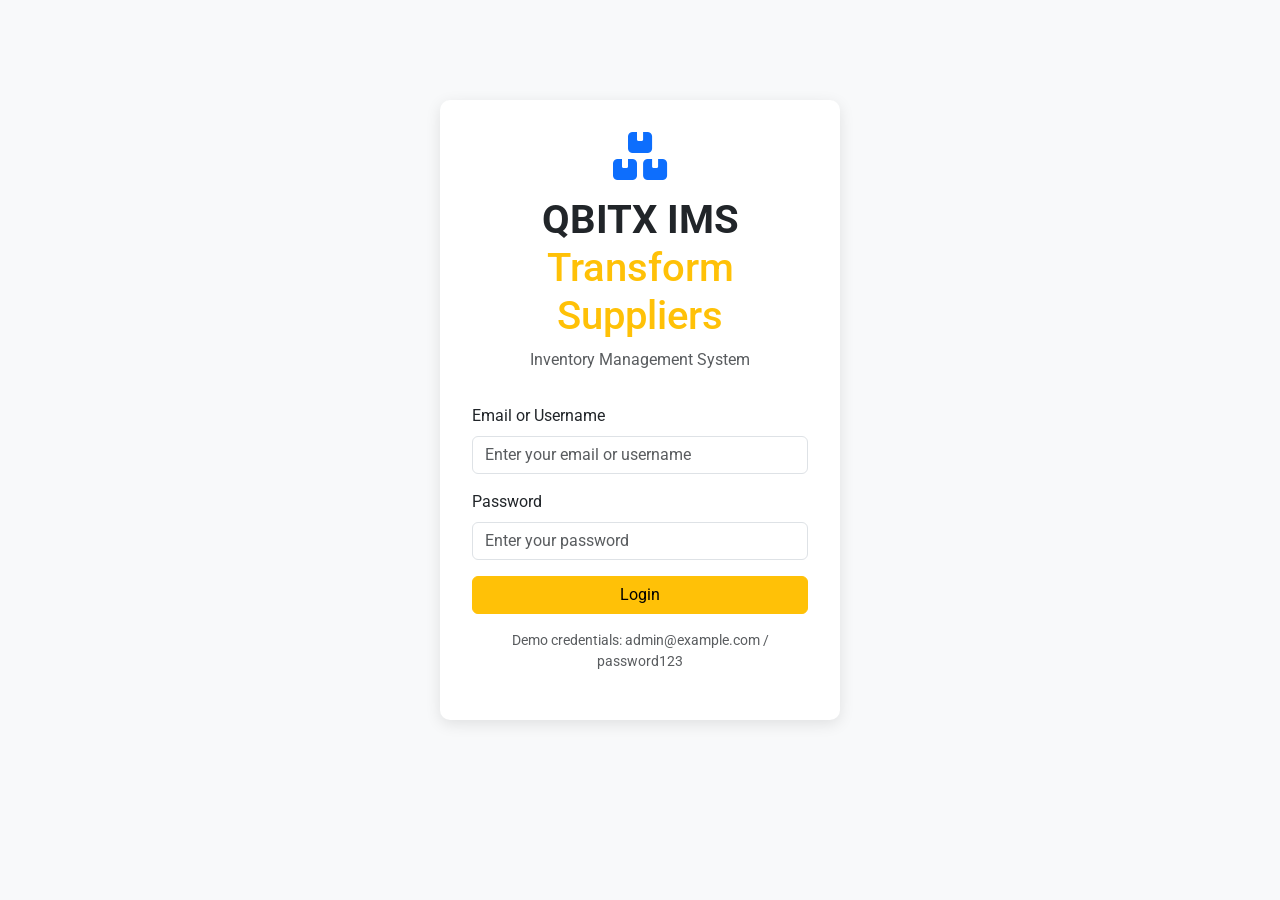
<file: frontend/suppliers.html>
<!DOCTYPE html>
<html lang="en">
<head>
    <meta charset="UTF-8">
    <meta name="viewport" content="width=device-width, initial-scale=1.0">
    <title>Suppliers - QBITX IMS Transform Suppliers</title>
    <!-- Bootstrap 5 CSS -->
    <link href="https://cdn.jsdelivr.net/npm/bootstrap@5.1.3/dist/css/bootstrap.min.css" rel="stylesheet">
    <!-- Font Awesome Icons -->
    <link rel="stylesheet" href="https://cdnjs.cloudflare.com/ajax/libs/font-awesome/6.0.0/css/all.min.css">
    <!-- Google Fonts -->
    <link href="https://fonts.googleapis.com/css2?family=Roboto:wght@300;400;500;700&display=swap" rel="stylesheet">
    <!-- DataTables CSS -->
    <link rel="stylesheet" href="https://cdn.datatables.net/1.11.5/css/dataTables.bootstrap5.min.css">
    <!-- Custom styles -->
    <link rel="stylesheet" href="css/styles.css">
</head>
<body>
    <header class="navbar navbar-dark sticky-top bg-dark flex-md-nowrap p-0 shadow">
        <a class="navbar-brand col-md-3 col-lg-2 me-0 px-3" href="dashboard.html">
            QBITX IMS <span>Transform Suppliers</span>
        </a>
        <button class="navbar-toggler position-absolute d-md-none collapsed" type="button" data-bs-toggle="collapse" data-bs-target="#sidebarMenu" aria-controls="sidebarMenu" aria-expanded="false" aria-label="Toggle navigation">
            <span class="navbar-toggler-icon"></span>
        </button>
        <div class="navbar-nav">
            <div class="nav-item text-nowrap d-flex align-items-center">
                <span id="currentUserName" class="text-white me-3"></span>
                <a class="nav-link px-3" href="#" id="logoutBtn">Sign out</a>
            </div>
        </div>
    </header>

    <div class="container-fluid">
        <div class="row">
            <nav id="sidebarMenu" class="col-md-3 col-lg-2 d-md-block bg-dark sidebar collapse">
                <div class="position-sticky pt-3">
                    <ul class="nav flex-column">
                        <li class="nav-item">
                            <a class="nav-link" href="dashboard.html">
                                <i class="fas fa-tachometer-alt"></i> Dashboard
                            </a>
                        </li>
                        <li class="nav-item">
                            <a class="nav-link" href="products.html">
                                <i class="fas fa-box"></i> Products
                            </a>
                        </li>
                        <li class="nav-item">
                            <a class="nav-link" href="stock.html">
                                <i class="fas fa-warehouse"></i> Stock In/Out
                            </a>
                        </li>
                        <li class="nav-item">
                            <a class="nav-link" href="suppliers.html">
                                <i class="fas fa-truck"></i> Suppliers
                            </a>
                        </li>
                        <li class="nav-item">
                            <a class="nav-link" href="clients.html">
                                <i class="fas fa-users"></i> Clients
                            </a>
                        </li>
                        <li class="nav-item">
                            <a class="nav-link" href="reports.html">
                                <i class="fas fa-chart-bar"></i> Reports
                            </a>
                        </li>
                    </ul>
                </div>
            </nav>

            <main class="col-md-9 ms-sm-auto col-lg-10 px-md-4 main-content">
                <div class="d-flex justify-content-between flex-wrap flex-md-nowrap align-items-center pt-3 pb-2 mb-3 border-bottom">
                    <h1 class="h2">Supplier Management</h1>
                    <div class="btn-toolbar mb-2 mb-md-0">
                        <button type="button" class="btn btn-sm btn-primary" data-bs-toggle="modal" data-bs-target="#addSupplierModal">
                            <i class="fas fa-plus-circle"></i> Add New Supplier
                        </button>
                    </div>
                </div>

                <!-- Suppliers Table -->
                <div class="card mb-4">
                    <div class="card-header">
                        <h5 class="card-title mb-0">Suppliers</h5>
                    </div>
                    <div class="card-body">
                        <div class="table-responsive">
                            <table class="table table-striped table-hover" id="suppliersTable">
                                <thead>
                                    <tr>
                                        <th>Name</th>
                                        <th>Contact Person</th>
                                        <th>Email</th>
                                        <th>Phone</th>
                                        <th>Actions</th>
                                    </tr>
                                </thead>
                                <tbody>
                                    <!-- Suppliers will be loaded here -->
                                </tbody>
                            </table>
                        </div>
                    </div>
                </div>

                <!-- Supplier Details Section -->
                <div class="row mb-4" id="supplierDetailsSection" style="display: none;">
                    <div class="col-md-12">
                        <div class="card">
                            <div class="card-header d-flex justify-content-between align-items-center">
                                <h5 class="card-title mb-0" id="supplierDetailsName">Supplier Details</h5>
                                <button type="button" class="btn-close" id="closeSupplierDetails"></button>
                            </div>
                            <div class="card-body">
                                <div class="row">
                                    <div class="col-md-6">
                                        <h6>Contact Information</h6>
                                        <p><strong>Contact Person:</strong> <span id="supplierDetailsPerson"></span></p>
                                        <p><strong>Email:</strong> <span id="supplierDetailsEmail"></span></p>
                                        <p><strong>Phone:</strong> <span id="supplierDetailsPhone"></span></p>
                                        <p><strong>Address:</strong> <span id="supplierDetailsAddress"></span></p>
                                    </div>
                                    <div class="col-md-6">
                                        <h6>Additional Information</h6>
                                        <p><strong>Notes:</strong> <span id="supplierDetailsNotes"></span></p>
                                    </div>
                                </div>
                                
                                <!-- Tabs for transactions and products -->
                                <ul class="nav nav-tabs mt-4" id="supplierDetailsTabs" role="tablist">
                                    <li class="nav-item" role="presentation">
                                        <button class="nav-link active" id="transactions-tab" data-bs-toggle="tab" data-bs-target="#transactions" type="button" role="tab">Transactions</button>
                                    </li>
                                    <li class="nav-item" role="presentation">
                                        <button class="nav-link" id="products-tab" data-bs-toggle="tab" data-bs-target="#products" type="button" role="tab">Products</button>
                                    </li>
                                </ul>
                                
                                <div class="tab-content mt-3" id="supplierDetailsTabContent">
                                    <div class="tab-pane fade show active" id="transactions" role="tabpanel">
                                        <div class="table-responsive">
                                            <table class="table table-sm">
                                                <thead>
                                                    <tr>
                                                        <th>Date</th>
                                                        <th>Product</th>
                                                        <th>Quantity</th>
                                                        <th>Unit Price</th>
                                                        <th>Total</th>
                                                        <th>Reference</th>
                                                    </tr>
                                                </thead>
                                                <tbody id="supplierTransactionsTable">
                                                    <!-- Transactions will be loaded here -->
                                                </tbody>
                                            </table>
                                        </div>
                                    </div>
                                    <div class="tab-pane fade" id="products" role="tabpanel">
                                        <div class="table-responsive">
                                            <table class="table table-sm">
                                                <thead>
                                                    <tr>
                                                        <th>Product Name</th>
                                                        <th>SKU</th>
                                                        <th>Current Stock</th>
                                                        <th>Price</th>
                                                    </tr>
                                                </thead>
                                                <tbody id="supplierProductsTable">
                                                    <!-- Products will be loaded here -->
                                                </tbody>
                                            </table>
                                        </div>
                                    </div>
                                </div>
                            </div>
                        </div>
                    </div>
                </div>
            </main>
        </div>
    </div>

    <!-- Add/Edit Supplier Modal -->
    <div class="modal fade" id="addSupplierModal" tabindex="-1" aria-hidden="true">
        <div class="modal-dialog">
            <div class="modal-content">
                <div class="modal-header">
                    <h5 class="modal-title" id="supplierModalTitle">Add New Supplier</h5>
                    <button type="button" class="btn-close" data-bs-dismiss="modal" aria-label="Close"></button>
                </div>
                <div class="modal-body">
                    <form id="supplierForm" class="needs-validation" novalidate>
                        <input type="hidden" id="supplierId">
                        <div class="mb-3">
                            <label for="supplierName" class="form-label">Supplier Name *</label>
                            <input type="text" class="form-control" id="supplierName" required>
                            <div class="invalid-feedback">Please enter supplier name</div>
                        </div>
                        <div class="mb-3">
                            <label for="contactPerson" class="form-label">Contact Person</label>
                            <input type="text" class="form-control" id="contactPerson">
                        </div>
                        <div class="mb-3">
                            <label for="email" class="form-label">Email</label>
                            <input type="email" class="form-control" id="email">
                            <div class="invalid-feedback">Please enter a valid email</div>
                        </div>
                        <div class="mb-3">
                            <label for="phone" class="form-label">Phone</label>
                            <input type="text" class="form-control" id="phone">
                        </div>
                        <div class="mb-3">
                            <label for="address" class="form-label">Address</label>
                            <textarea class="form-control" id="address" rows="2"></textarea>
                        </div>
                        <div class="mb-3">
                            <label for="notes" class="form-label">Notes</label>
                            <textarea class="form-control" id="notes" rows="3"></textarea>
                        </div>
                    </form>
                </div>
                <div class="modal-footer">
                    <button type="button" class="btn btn-secondary" data-bs-dismiss="modal">Cancel</button>
                    <button type="button" class="btn btn-primary" id="saveSupplierBtn">Save</button>
                </div>
            </div>
        </div>
    </div>

    <!-- Delete Confirmation Modal -->
    <div class="modal fade" id="deleteSupplierModal" tabindex="-1" aria-hidden="true">
        <div class="modal-dialog">
            <div class="modal-content">
                <div class="modal-header">
                    <h5 class="modal-title">Confirm Delete</h5>
                    <button type="button" class="btn-close" data-bs-dismiss="modal" aria-label="Close"></button>
                </div>
                <div class="modal-body">
                    <p>Are you sure you want to delete this supplier? This action cannot be undone.</p>
                    <p><strong>Supplier: </strong><span id="deleteSupplierName"></span></p>
                </div>
                <div class="modal-footer">
                    <button type="button" class="btn btn-secondary" data-bs-dismiss="modal">Cancel</button>
                    <button type="button" class="btn btn-danger" id="confirmDeleteBtn">Delete</button>
                </div>
            </div>
        </div>
    </div>

    <!-- Bootstrap 5 JS Bundle with Popper -->
    <script src="https://cdn.jsdelivr.net/npm/bootstrap@5.1.3/dist/js/bootstrap.bundle.min.js"></script>
    <!-- jQuery -->
    <script src="https://code.jquery.com/jquery-3.6.0.min.js"></script>
    <!-- DataTables JS -->
    <script src="https://cdn.datatables.net/1.11.5/js/jquery.dataTables.min.js"></script>
    <script src="https://cdn.datatables.net/1.11.5/js/dataTables.bootstrap5.min.js"></script>
    <!-- Custom scripts -->
    <script src="js/config.js"></script>
    <script src="js/app.js"></script>
    <script src="js/auth.js"></script>
    <script src="js/suppliers.js"></script>
</body>
</html>
</file>
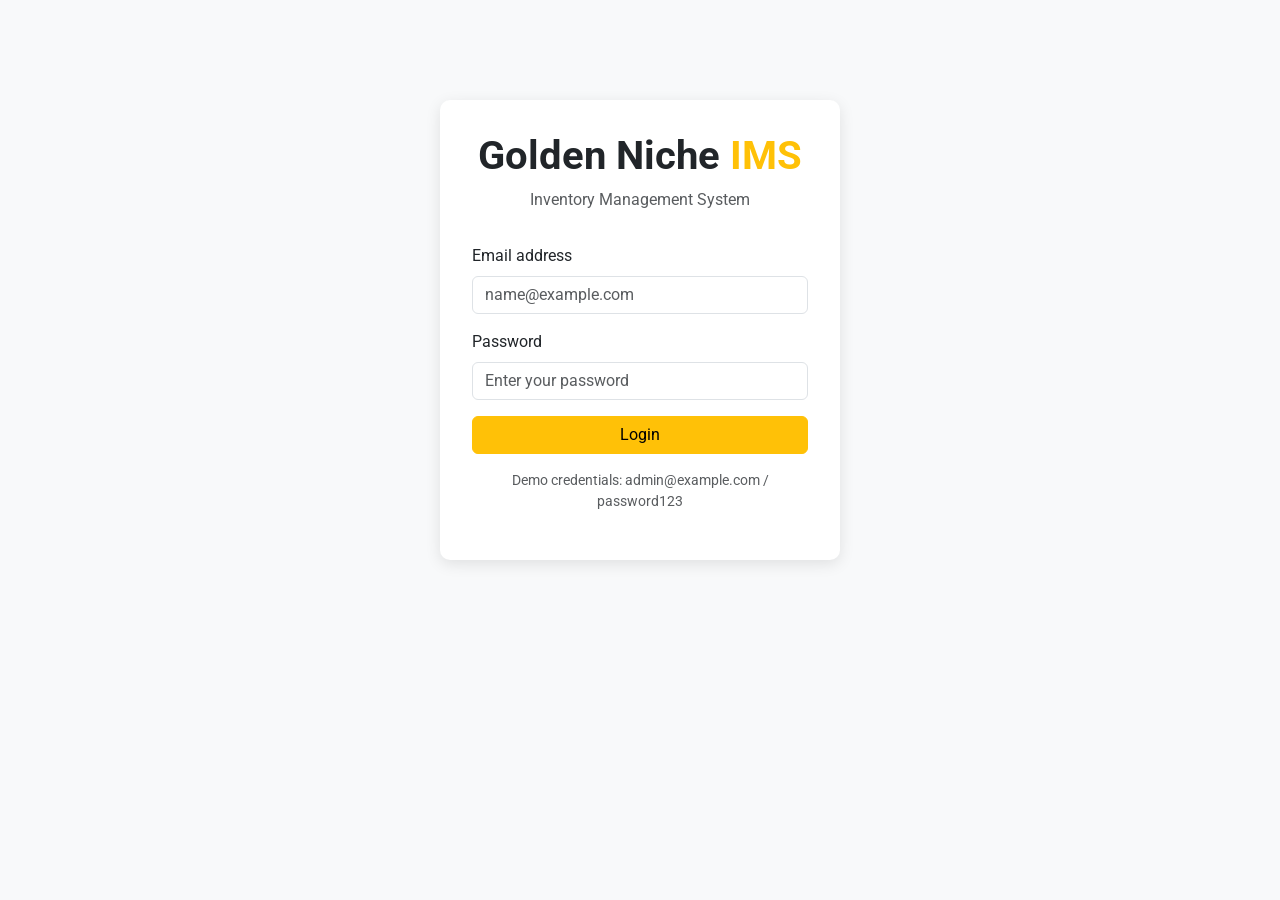
<file: staticfiles/products.html>
<!DOCTYPE html>
<html lang="en">
<head>
    <meta charset="UTF-8">
    <meta name="viewport" content="width=device-width, initial-scale=1.0">
    <title>Products - Golden Niche IMS</title>
    <!-- Bootstrap 5 CSS -->
    <link href="https://cdn.jsdelivr.net/npm/bootstrap@5.1.3/dist/css/bootstrap.min.css" rel="stylesheet">
    <!-- Font Awesome Icons -->
    <link rel="stylesheet" href="https://cdnjs.cloudflare.com/ajax/libs/font-awesome/6.0.0/css/all.min.css">
    <!-- Google Fonts -->
    <link href="https://fonts.googleapis.com/css2?family=Roboto:wght@300;400;500;700&display=swap" rel="stylesheet">
    <!-- Custom styles -->
    <link rel="stylesheet" href="css/styles.css">
</head>
<body>
    <header class="navbar navbar-dark sticky-top bg-dark flex-md-nowrap p-0 shadow">
        <a class="navbar-brand col-md-3 col-lg-2 me-0 px-3" href="dashboard.html">
            Golden Niche <span>IMS</span>
        </a>
        <button class="navbar-toggler position-absolute d-md-none collapsed" type="button" data-bs-toggle="collapse" data-bs-target="#sidebarMenu" aria-controls="sidebarMenu" aria-expanded="false" aria-label="Toggle navigation">
            <span class="navbar-toggler-icon"></span>
        </button>
        <div class="navbar-nav">
            <div class="nav-item text-nowrap">
                <a class="nav-link px-3" href="#" id="logoutBtn">Sign out</a>
            </div>
        </div>
    </header>

    <div class="container-fluid">
        <div class="row">
            <nav id="sidebarMenu" class="col-md-3 col-lg-2 d-md-block bg-dark sidebar collapse">
                <div class="position-sticky pt-3">
                    <ul class="nav flex-column">
                        <li class="nav-item">
                            <a class="nav-link" href="dashboard.html">
                                <i class="fas fa-tachometer-alt"></i> Dashboard
                            </a>
                        </li>
                        <li class="nav-item">
                            <a class="nav-link" href="products.html">
                                <i class="fas fa-box"></i> Products
                            </a>
                        </li>
                        <li class="nav-item">
                            <a class="nav-link" href="stock.html">
                                <i class="fas fa-warehouse"></i> Stock In/Out
                            </a>
                        </li>
                        <li class="nav-item">
                            <a class="nav-link" href="reports.html">
                                <i class="fas fa-chart-bar"></i> Reports
                            </a>
                        </li>
                    </ul>
                </div>
            </nav>

            <main class="col-md-9 ms-sm-auto col-lg-10 px-md-4 main-content">
                <div class="d-flex justify-content-between flex-wrap flex-md-nowrap align-items-center pt-3 pb-2 mb-3 border-bottom">
                    <h1 class="h2">Products</h1>
                    <div class="btn-toolbar mb-2 mb-md-0">
                        <a href="product-form.html" class="btn btn-warning">
                            <i class="fas fa-plus"></i> Add New Product
                        </a>
                    </div>
                </div>

                <!-- Welcome Message (will be hidden when products exist) -->
                <div id="welcomeMessage" class="card mb-4">
                    <div class="card-body">
                        <div class="text-center mb-4">
                            <i class="fas fa-boxes fa-3x text-warning mb-3"></i>
                            <h3>Welcome to Product Management</h3>
                            <p class="lead">You have no products in your inventory yet</p>
                        </div>
                        <div class="row">
                            <div class="col-md-8 mx-auto">
                                <p>Your inventory has been set up with the following product categories:</p>
                                <div class="row">
                                    <div class="col-md-6">
                                        <ul class="list-group mb-3">
                                            <li class="list-group-item"><i class="fas fa-apple-alt text-danger me-2"></i> Fruits</li>
                                            <li class="list-group-item"><i class="fas fa-pepper-hot text-success me-2"></i> Spice</li>
                                            <li class="list-group-item"><i class="fas fa-home text-primary me-2"></i> Home Decor</li>
                                        </ul>
                                    </div>
                                    <div class="col-md-6">
                                        <ul class="list-group mb-3">
                                            <li class="list-group-item"><i class="fas fa-utensils text-warning me-2"></i> Cookware</li>
                                            <li class="list-group-item"><i class="fas fa-bread-slice text-dark me-2"></i> Bakery Ingredients</li>
                                        </ul>
                                    </div>
                                </div>
                                <div class="d-grid">
                                    <a href="product-form.html" class="btn btn-warning btn-lg">
                                        <i class="fas fa-plus"></i> Add Your First Product
                                    </a>
                                </div>
                            </div>
                        </div>
                    </div>
                </div>

                <!-- Filter and Search -->
                <div class="row mb-3">
                    <div class="col-md-4">
                        <select id="productTypeFilter" class="form-select">
                            <option value="">All Product Types</option>
                            <!-- Product types will be loaded here -->
                        </select>
                    </div>
                    <div class="col-md-8">
                        <div class="input-group">
                            <span class="input-group-text"><i class="fas fa-search"></i></span>
                            <input type="text" id="searchInput" class="form-control" placeholder="Search by product name or SKU">
                        </div>
                    </div>
                </div>

                <!-- Products Table -->
                <div class="card">
                    <div class="card-body">
                        <div class="table-responsive">
                            <table class="table table-striped table-sm">
                                <thead>
                                    <tr>
                                        <th>Product Name</th>
                                        <th>SKU</th>
                                        <th>Product Type</th>
                                        <th>Quantity</th>
                                        <th>Price</th>
                                        <th>Location</th>
                                        <th>Expiry</th>
                                        <th>Actions</th>
                                    </tr>
                                </thead>
                                <tbody id="productsTable">
                                    <!-- Products will be loaded here -->
                                </tbody>
                            </table>
                            <div id="emptyMessage" class="alert alert-info text-center d-none">
                                No products found matching your criteria.
                            </div>
                        </div>
                    </div>
                </div>
            </main>
        </div>
    </div>

    <!-- Delete Confirmation Modal -->
    <div class="modal fade" id="deleteModal" tabindex="-1" aria-labelledby="deleteModalLabel" aria-hidden="true">
        <div class="modal-dialog">
            <div class="modal-content">
                <div class="modal-header">
                    <h5 class="modal-title" id="deleteModalLabel">Confirm Delete</h5>
                    <button type="button" class="btn-close" data-bs-dismiss="modal" aria-label="Close"></button>
                </div>
                <div class="modal-body">
                    Are you sure you want to delete <span id="deleteProductName" class="fw-bold"></span>?
                    This action cannot be undone.
                </div>
                <div class="modal-footer">
                    <button type="button" class="btn btn-secondary" data-bs-dismiss="modal">Cancel</button>
                    <button type="button" class="btn btn-danger" id="confirmDelete">Delete</button>
                </div>
            </div>
        </div>
    </div>

    <!-- Bootstrap 5 JS Bundle with Popper -->
    <script src="https://cdn.jsdelivr.net/npm/bootstrap@5.1.3/dist/js/bootstrap.bundle.min.js"></script>
    <!-- Custom scripts -->
    <script src="js/config.js"></script>
    <script src="js/auth.js"></script>
    <script src="js/app.js"></script>
    <script src="js/products.js"></script>
</body>
</html>
</file>
<file: frontend/css/styles.css>
/* styles.css - Custom styles for QBITX IMS Transform Suppliers */

/* Global Styles */
body {
    font-family: 'Roboto', sans-serif;
    background-color: #f8f9fa;
}

/* Profit Margin Styles */
.text-danger {
    font-weight: 500;
}

.text-warning {
    font-weight: 500;
}

.text-success {
    font-weight: 500;
}

/* Sidebar Styles */
.sidebar {
    position: fixed;
    top: 0;
    bottom: 0;
    left: 0;
    z-index: 100;
    padding: 48px 0 0;
    box-shadow: inset -1px 0 0 rgba(0, 0, 0, .1);
}

.sidebar .nav-link {
    font-weight: 500;
    color: #f8f9fa;
    padding: 0.75rem 1rem;
    margin: 0.2rem 0;
}

.sidebar .nav-link:hover {
    background-color: rgba(255, 255, 255, 0.1);
}

.sidebar .nav-link.active {
    color: #ffc107;
    background-color: rgba(255, 255, 255, 0.1);
}

.sidebar .nav-link i {
    margin-right: 0.5rem;
}

/* Navbar Styles */
.navbar-brand {
    padding-top: 0.75rem;
    padding-bottom: 0.75rem;
    font-size: 1.1rem;
    font-weight: 700;
}

.navbar-brand span {
    color: #ffc107;
}

/* Main Content Styles */
.main-content {
    padding-top: 1.5rem;
}

/* Card Styles */
.card {
    border-radius: 10px;
    box-shadow: 0 4px 6px rgba(0, 0, 0, 0.1);
    margin-bottom: 1.5rem;
}

.card-header {
    background-color: #fff;
    border-bottom: 1px solid #eee;
    font-weight: 500;
}

.card-stats {
    height: 100%;
}

.card-title {
    font-size: 0.85rem;
    color: #6c757d;
    margin-bottom: 0.5rem;
}

.card-value {
    font-size: 1.75rem;
    font-weight: 700;
}

.card-icon {
    font-size: 2rem;
    margin-top: 0.5rem;
}

/* Low Stock Table Styles */
.low-stock {
    background-color: rgba(255, 193, 7, 0.1);
}

/* Form Styles */
.form-error {
    color: #dc3545;
    font-size: 0.875rem;
    margin-top: 0.25rem;
}

/* Login Page Styles */
.login-container {
    max-width: 400px;
    margin: 100px auto;
    padding: 2rem;
    background-color: #fff;
    border-radius: 10px;
    box-shadow: 0 4px 15px rgba(0, 0, 0, 0.1);
}

.company-logo {
    text-align: center;
    margin-bottom: 2rem;
}

.company-name {
    font-weight: 700;
    margin-bottom: 0.5rem;
}

/* Media Queries */
@media (max-width: 767.98px) {
    .sidebar {
        top: 5rem;
    }
}

/* Print styles for reports */
@media print {
    /* Hide unnecessary elements when printing */
    header, nav, footer, .sidebar, .btn-toolbar, #reportForm, #modifyReportBtn {
        display: none !important;
    }
    
    /* Make sure the report content is visible */
    #reportResults {
        display: block !important;
        width: 100% !important;
        margin: 0 !important;
        padding: 0 !important;
    }
    
    /* Ensure proper page breaks */
    .card {
        page-break-inside: avoid;
        margin-bottom: 20px !important;
    }
    
    /* Chart container */
    #customReportChartContainer {
        page-break-inside: avoid;
        margin-bottom: 30px !important;
    }
    
    /* Table styling */
    .table {
        border-collapse: collapse !important;
        width: 100% !important;
    }
    
    .table th, .table td {
        border: 1px solid #ddd !important;
        padding: 6px !important;
        font-size: 11px !important;
    }
    
    /* Print header */
    .print-only {
        display: block !important;
    }
    
    /* Set landscape orientation */
    @page {
        size: landscape;
        margin: 1cm;
    }
    
    /* Ensure white background */
    body {
        background-color: white !important;
    }
    
    /* Make text black for better printing */
    body, h1, h2, h3, h4, h5, h6, p, td, th {
        color: black !important;
    }
    
    /* Ensure proper styling for cards */
    .card {
        border: 1px solid #ddd !important;
    }
    
    .card-header {
        background-color: #f8f9fa !important;
        border-bottom: 1px solid #ddd !important;
    }
    
    /* Make sure all content is visible */
    .main-content {
        margin-left: 0 !important;
        width: 100% !important;
    }
}

/* Dashboard Specific Styles */
.dashboard-card {
    transition: all 0.3s ease;
    border: none;
    overflow: hidden;
    position: relative;
    border-radius: 12px;
}

.dashboard-card:hover {
    transform: translateY(-5px);
    box-shadow: 0 10px 20px rgba(0, 0, 0, 0.15);
}

.dashboard-card .card-body {
    position: relative;
    z-index: 1;
}

.dashboard-card h4.card-title {
    font-size: 1.1rem;
    font-weight: 500;
    margin-bottom: 0.75rem;
    text-transform: uppercase;
    letter-spacing: 0.5px;
    color: white !important;
}

.dashboard-card .display-4 {
    font-size: 2.5rem;
    font-weight: 700;
    margin-bottom: 0.5rem;
    text-shadow: 1px 1px 2px rgba(0, 0, 0, 0.1);
}

.dashboard-card .card-text {
    font-size: 0.8rem;
    opacity: 0.8;
}

/* Card background gradients */
.bg-primary.dashboard-card {
    background: linear-gradient(135deg, #4e73df 0%, #224abe 100%);
}

.bg-success.dashboard-card {
    background: linear-gradient(135deg, #1cc88a 0%, #13855c 100%);
}

.bg-danger.dashboard-card {
    background: linear-gradient(135deg, #e74a3b 0%, #be2617 100%);
}

.bg-secondary.dashboard-card {
    background: linear-gradient(135deg, #6f42c1 0%, #4e2b89 100%);
}

/* Card decorative elements */
.dashboard-card::before {
    content: '';
    position: absolute;
    top: -10px;
    right: -10px;
    background: rgba(255, 255, 255, 0.1);
    width: 100px;
    height: 100px;
    border-radius: 50%;
    z-index: 0;
}

.dashboard-card::after {
    content: '';
    position: absolute;
    bottom: -20px;
    left: -20px;
    background: rgba(255, 255, 255, 0.05);
    width: 120px;
    height: 120px;
    border-radius: 50%;
    z-index: 0;
}

/* Chart container styles */
.chart-container {
    position: relative;
    height: 350px;
    width: 100%;
    padding: 10px;
}

/* Make category pie chart container taller */
.card:has(#categoryPieChart) .chart-container {
    height: 400px;
}

.card .card-body {
    padding: 1.5rem;
}

.card {
    border: none;
    border-radius: 12px;
    box-shadow: 0 4px 10px rgba(0, 0, 0, 0.05);
    transition: all 0.3s ease;
}

.card:hover {
    box-shadow: 0 8px 15px rgba(0, 0, 0, 0.1);
}

.card .card-title {
    font-weight: 600;
    color: #4e73df;
    margin-bottom: 1.25rem;
    font-size: 1rem;
    border-bottom: 1px solid #f0f0f0;
    padding-bottom: 0.75rem;
}

/* Top products table */
.top-products-table {
    border-collapse: separate;
    border-spacing: 0;
}

.top-products-table th {
    font-weight: 600;
    font-size: 0.85rem;
    background-color: #f8f9fa;
    color: #4e73df;
    text-transform: uppercase;
    letter-spacing: 0.5px;
    padding: 0.75rem;
    border-bottom: 2px solid #e3e6f0;
}

.top-products-table td {
    font-size: 0.85rem;
    vertical-align: middle;
    padding: 0.75rem;
    border-bottom: 1px solid #f0f0f0;
}

.top-products-table tr:hover {
    background-color: #f8f9fc;
}

/* Search and entries controls */
.table-controls {
    display: flex;
    justify-content: space-between;
    align-items: center;
    margin-bottom: 1rem;
    padding: 0.5rem 0;
}

.table-controls .form-select, 
.table-controls .form-control {
    max-width: 150px;
    border-radius: 20px;
    border: 1px solid #e3e6f0;
    box-shadow: none;
    font-size: 0.85rem;
}

.table-controls .form-control:focus,
.table-controls .form-select:focus {
    border-color: #4e73df;
    box-shadow: 0 0 0 0.2rem rgba(78, 115, 223, 0.25);
}

/* Current date display */
.current-date {
    background-color: #f8f9fa;
    border-left: 4px solid #4e73df;
    padding: 0.75rem 1.25rem;
    margin-bottom: 1.5rem;
    border-radius: 0 8px 8px 0;
    font-weight: 500;
    color: #5a5c69;
    box-shadow: 0 2px 4px rgba(0, 0, 0, 0.05);
}

.current-date i {
    color: #4e73df;
}

/* Permission lock icons */
.permission-lock-icon {
    display: inline-block;
    margin-left: 5px;
    color: #dc3545;
}

button:not(.disabled) .permission-lock-icon,
a:not(.disabled) .permission-lock-icon {
    display: none;
}

button.disabled,
a.disabled {
    opacity: 0.6;
    cursor: not-allowed !important;
    pointer-events: none;
}

.dropdown-item.disabled {
    color: #6c757d;
    background-color: transparent;
    cursor: not-allowed;
}

/* Tooltips for disabled elements */
button.disabled[title]:hover::after,
a.disabled[title]:hover::after {
    content: attr(title);
    position: absolute;
    bottom: 100%;
    left: 50%;
    transform: translateX(-50%);
    background-color: rgba(0, 0, 0, 0.8);
    color: white;
    padding: 5px 10px;
    border-radius: 4px;
    font-size: 12px;
    white-space: nowrap;
    z-index: 1000;
    margin-bottom: 5px;
}
</file>
<file: frontend/css/permissions.css>
/* permissions.css - Styles for permission-based UI elements */

/* General disabled styles */
.disabled {
    opacity: 0.6;
    cursor: not-allowed !important;
    pointer-events: none;
}

/* Add a gray overlay with a lock icon for unauthorized actions */
button.disabled::before,
a.disabled::before,
input.disabled::before,
select.disabled::before {
    content: "\f023"; /* Font Awesome lock icon */
    font-family: "Font Awesome 5 Free";
    font-weight: 900;
    position: absolute;
    top: 50%;
    left: 50%;
    transform: translate(-50%, -50%);
    font-size: 20px;
    color: rgba(0, 0, 0, 0.5);
    z-index: 10;
}

/* Apply a gray filter to disabled forms */
form.disabled {
    position: relative;
    filter: grayscale(50%);
}

form.disabled::after {
    content: "";
    position: absolute;
    top: 0;
    left: 0;
    width: 100%;
    height: 100%;
    background-color: rgba(200, 200, 200, 0.3);
    z-index: 5;
    pointer-events: none;
}

/* Navigation specific styles */
.permission-lock-icon {
    display: none;
    margin-left: 8px;
    color: #dc3545;
}

.nav-link.disabled .permission-lock-icon {
    display: inline-block;
}

.nav-link.disabled {
    color: #6c757d !important;
    opacity: 0.7;
    pointer-events: none;
    cursor: not-allowed;
    text-decoration: none;
}

/* Style for nav items without permissions */
.nav-item a[data-requires-permission].disabled {
    position: relative;
}

.nav-item a[data-requires-permission].disabled:hover::after {
    content: "You don't have permission to access this section";
    position: absolute;
    left: 100%;
    top: 0;
    background: rgba(0, 0, 0, 0.8);
    color: white;
    padding: 8px 12px;
    border-radius: 4px;
    width: 200px;
    z-index: 1000;
}

/* Specific permission-based styles */

/* Products */
body:not(.can-add-product) .add-product-btn,
body:not(.can-add-product) [data-action="add-product"] {
    opacity: 0.5;
    cursor: not-allowed !important;
    pointer-events: none;
    position: relative;
}

body:not(.can-change-product) .edit-product-btn,
body:not(.can-change-product) [data-action="edit-product"] {
    opacity: 0.5;
    cursor: not-allowed !important;
    pointer-events: none;
}

body:not(.can-delete-product) .delete-product-btn,
body:not(.can-delete-product) [data-action="delete-product"] {
    opacity: 0.5;
    cursor: not-allowed !important;
    pointer-events: none;
}

/* Stock transactions */
body:not(.can-add-stock) #stockForm {
    position: relative;
    filter: grayscale(50%);
}

body:not(.can-add-stock) #stockForm::after {
    content: "";
    position: absolute;
    top: 0;
    left: 0;
    width: 100%;
    height: 100%;
    background-color: rgba(200, 200, 200, 0.3);
    z-index: 5;
    pointer-events: none;
}

/* Suppliers */
body:not(.can-add-supplier) .add-supplier-btn,
body:not(.can-add-supplier) [data-action="add-supplier"] {
    opacity: 0.5;
    cursor: not-allowed !important;
    pointer-events: none;
}

body:not(.can-change-supplier) .edit-supplier-btn,
body:not(.can-change-supplier) [data-action="edit-supplier"] {
    opacity: 0.5;
    cursor: not-allowed !important;
    pointer-events: none;
}

body:not(.can-delete-supplier) .delete-supplier-btn,
body:not(.can-delete-supplier) [data-action="delete-supplier"] {
    opacity: 0.5;
    cursor: not-allowed !important;
    pointer-events: none;
}

/* Clients */
body:not(.can-add-client) .add-client-btn,
body:not(.can-add-client) [data-action="add-client"] {
    opacity: 0.5;
    cursor: not-allowed !important;
    pointer-events: none;
}

body:not(.can-change-client) .edit-client-btn,
body:not(.can-change-client) [data-action="edit-client"] {
    opacity: 0.5;
    cursor: not-allowed !important;
    pointer-events: none;
}

body:not(.can-delete-client) .delete-client-btn,
body:not(.can-delete-client) [data-action="delete-client"] {
    opacity: 0.5;
    cursor: not-allowed !important;
    pointer-events: none;
}

/* Add tooltips to disabled elements */
.disabled[title] {
    position: relative;
}

.disabled[title]:hover::after {
    content: attr(title);
    position: absolute;
    bottom: 100%;
    left: 50%;
    transform: translateX(-50%);
    background-color: rgba(0, 0, 0, 0.8);
    color: white;
    padding: 5px 10px;
    border-radius: 4px;
    font-size: 12px;
    white-space: nowrap;
    z-index: 1000;
}

/* Add "Unauthorized" badge to disabled forms */
form.disabled::before {
    content: "Unauthorized";
    position: absolute;
    top: 20px;
    right: 20px;
    background-color: #dc3545;
    color: white;
    padding: 5px 10px;
    border-radius: 4px;
    font-size: 14px;
    font-weight: bold;
    z-index: 10;
}

/* Permission warning message */
.permission-warning {
    background-color: #fff3cd;
    color: #856404;
    border: 1px solid #ffeeba;
    border-radius: 4px;
    padding: 10px 15px;
    margin: 10px 0;
    display: flex;
    align-items: center;
}

.permission-warning i {
    margin-right: 10px;
    font-size: 18px;
}

/* Dashboard action buttons */
.btn-group a.btn.disabled {
    opacity: 0.6;
    cursor: not-allowed !important;
    pointer-events: none;
    position: relative;
    color: #6c757d;
    background-color: #f8f9fa;
    border-color: #6c757d;
}

.btn-group a.btn.disabled .permission-lock-icon {
    display: inline-block;
    margin-left: 5px;
    color: #dc3545;
}

/* When hovering over a disabled dashboard action button */
.btn-group a.btn.disabled:hover::after {
    content: attr(title);
    position: absolute;
    bottom: 100%;
    left: 50%;
    transform: translateX(-50%);
    background-color: rgba(0, 0, 0, 0.8);
    color: white;
    padding: 5px 10px;
    border-radius: 4px;
    font-size: 12px;
    white-space: nowrap;
    z-index: 1000;
    margin-bottom: 5px;
}

/* Reports */
body:not(.can-view-reports) .report-section {
    position: relative;
    filter: grayscale(50%);
}

body:not(.can-view-reports) .report-section::after {
    content: "";
    position: absolute;
    top: 0;
    left: 0;
    width: 100%;
    height: 100%;
    background-color: rgba(200, 200, 200, 0.3);
    z-index: 5;
    pointer-events: none;
}

body:not(.can-view-reports) .report-section::before {
    content: "Reports Access Required";
    position: absolute;
    top: 50%;
    left: 50%;
    transform: translate(-50%, -50%);
    background-color: #dc3545;
    color: white;
    padding: 10px 15px;
    border-radius: 4px;
    font-size: 16px;
    font-weight: bold;
    z-index: 10;
}

body:not(.can-export-reports) .export-report-btn,
body:not(.can-export-reports) [data-action="export-report"] {
    opacity: 0.5;
    cursor: not-allowed !important;
    pointer-events: none;
}

body:not(.can-print-reports) .print-report-btn,
body:not(.can-print-reports) [data-action="print-report"] {
    opacity: 0.5;
    cursor: not-allowed !important;
    pointer-events: none;
}

/* Report page specific styles */
body:not(.can-view-reports) #reportForm {
    opacity: 0.6;
    pointer-events: none;
}

body:not(.can-view-reports) #reportForm::after {
    content: "You do not have permission to generate reports";
    position: absolute;
    top: 50%;
    left: 50%;
    transform: translate(-50%, -50%);
    background-color: rgba(0, 0, 0, 0.7);
    color: white;
    padding: 10px 15px;
    border-radius: 5px;
    z-index: 100;
}
</file>
<file: staticfiles/css/styles.css>
/* styles.css - Custom styles for Golden Niche IMS */

/* Global Styles */
body {
    font-family: 'Roboto', sans-serif;
    background-color: #f8f9fa;
}

/* Sidebar Styles */
.sidebar {
    position: fixed;
    top: 0;
    bottom: 0;
    left: 0;
    z-index: 100;
    padding: 48px 0 0;
    box-shadow: inset -1px 0 0 rgba(0, 0, 0, .1);
}

.sidebar .nav-link {
    font-weight: 500;
    color: #f8f9fa;
    padding: 0.75rem 1rem;
    margin: 0.2rem 0;
}

.sidebar .nav-link:hover {
    background-color: rgba(255, 255, 255, 0.1);
}

.sidebar .nav-link.active {
    color: #ffc107;
    background-color: rgba(255, 255, 255, 0.1);
}

.sidebar .nav-link i {
    margin-right: 0.5rem;
}

/* Navbar Styles */
.navbar-brand {
    padding-top: 0.75rem;
    padding-bottom: 0.75rem;
    font-size: 1.1rem;
    font-weight: 700;
}

.navbar-brand span {
    color: #ffc107;
}

/* Main Content Styles */
.main-content {
    padding-top: 1.5rem;
}

/* Card Styles */
.card {
    border-radius: 10px;
    box-shadow: 0 4px 6px rgba(0, 0, 0, 0.1);
    margin-bottom: 1.5rem;
}

.card-header {
    background-color: #fff;
    border-bottom: 1px solid #eee;
    font-weight: 500;
}

.card-stats {
    height: 100%;
}

.card-title {
    font-size: 0.85rem;
    color: #6c757d;
    margin-bottom: 0.5rem;
}

.card-value {
    font-size: 1.75rem;
    font-weight: 700;
}

.card-icon {
    font-size: 2rem;
    margin-top: 0.5rem;
}

/* Low Stock Table Styles */
.low-stock {
    background-color: rgba(255, 193, 7, 0.1);
}

/* Form Styles */
.form-error {
    color: #dc3545;
    font-size: 0.875rem;
    margin-top: 0.25rem;
}

/* Login Page Styles */
.login-container {
    max-width: 400px;
    margin: 100px auto;
    padding: 2rem;
    background-color: #fff;
    border-radius: 10px;
    box-shadow: 0 4px 15px rgba(0, 0, 0, 0.1);
}

.company-logo {
    text-align: center;
    margin-bottom: 2rem;
}

.company-name {
    font-weight: 700;
    margin-bottom: 0.5rem;
}

/* Media Queries */
@media (max-width: 767.98px) {
    .sidebar {
        top: 5rem;
    }
}
</file>
